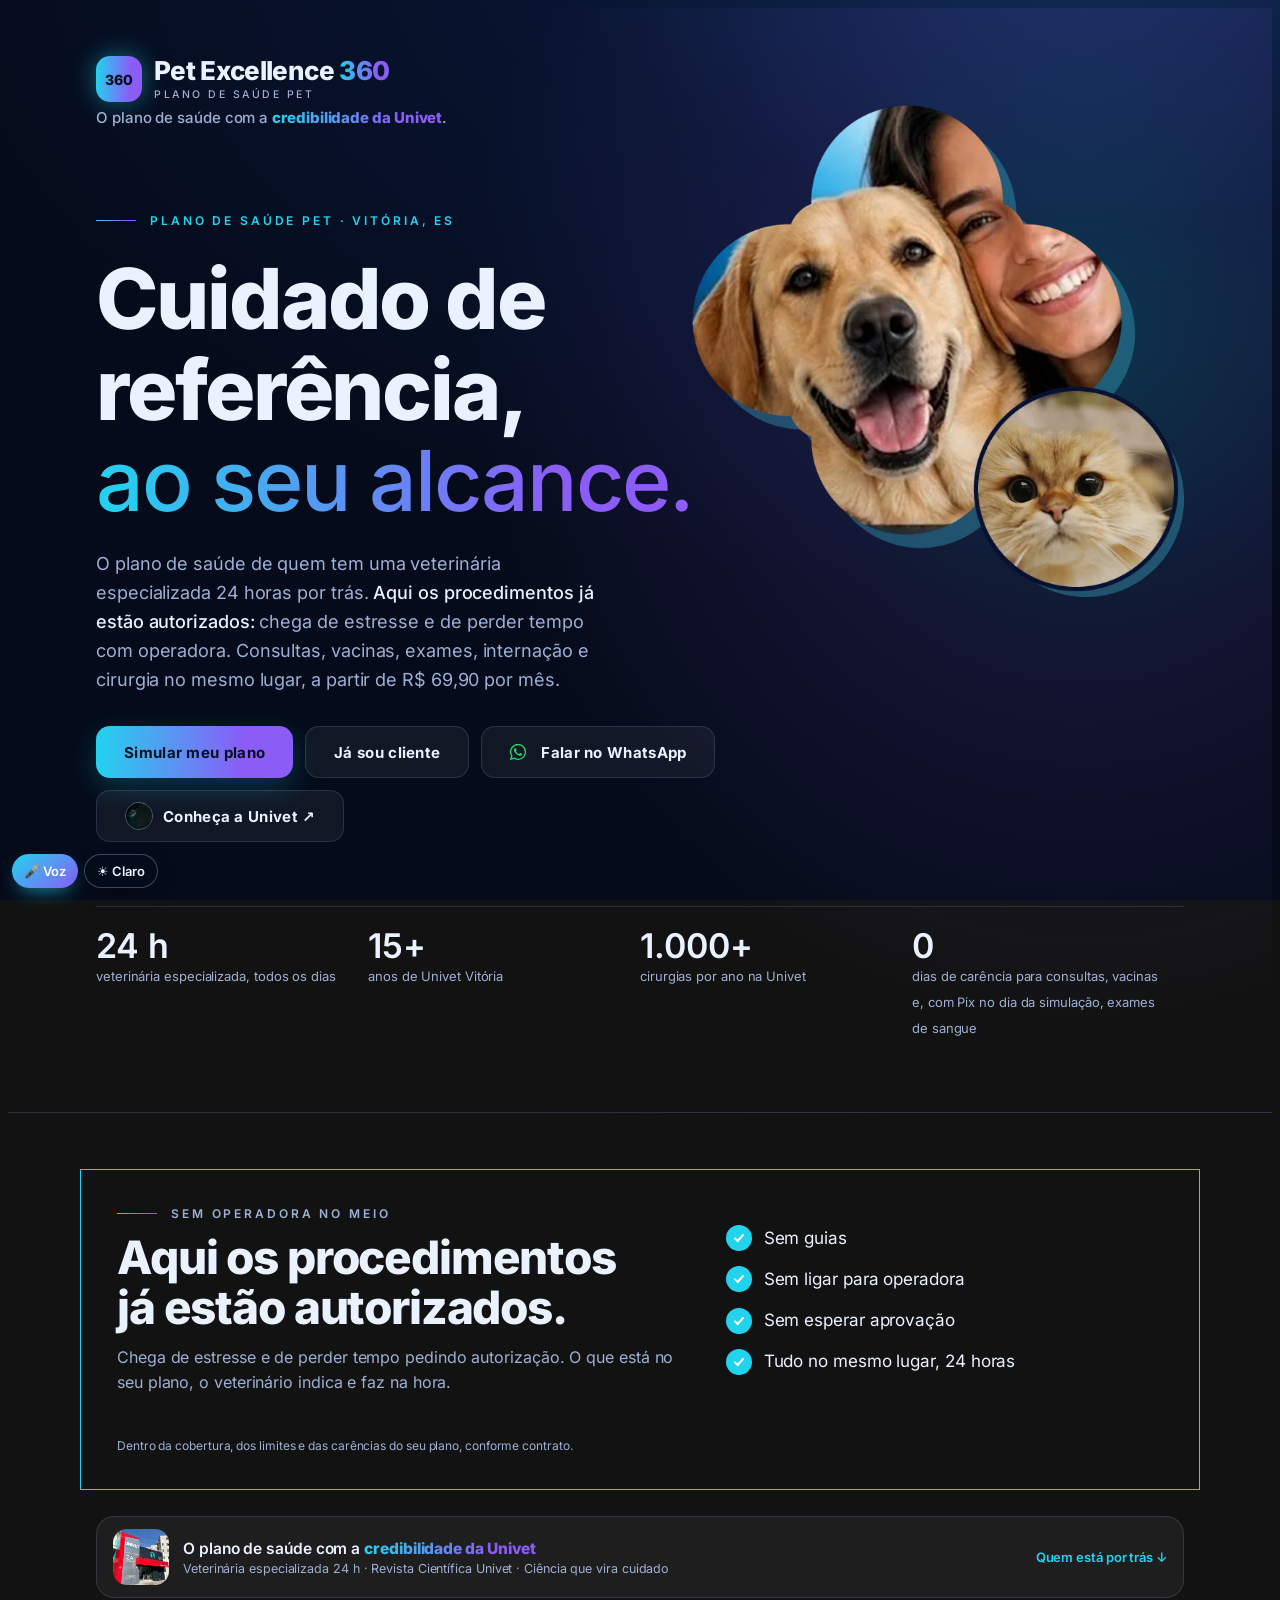
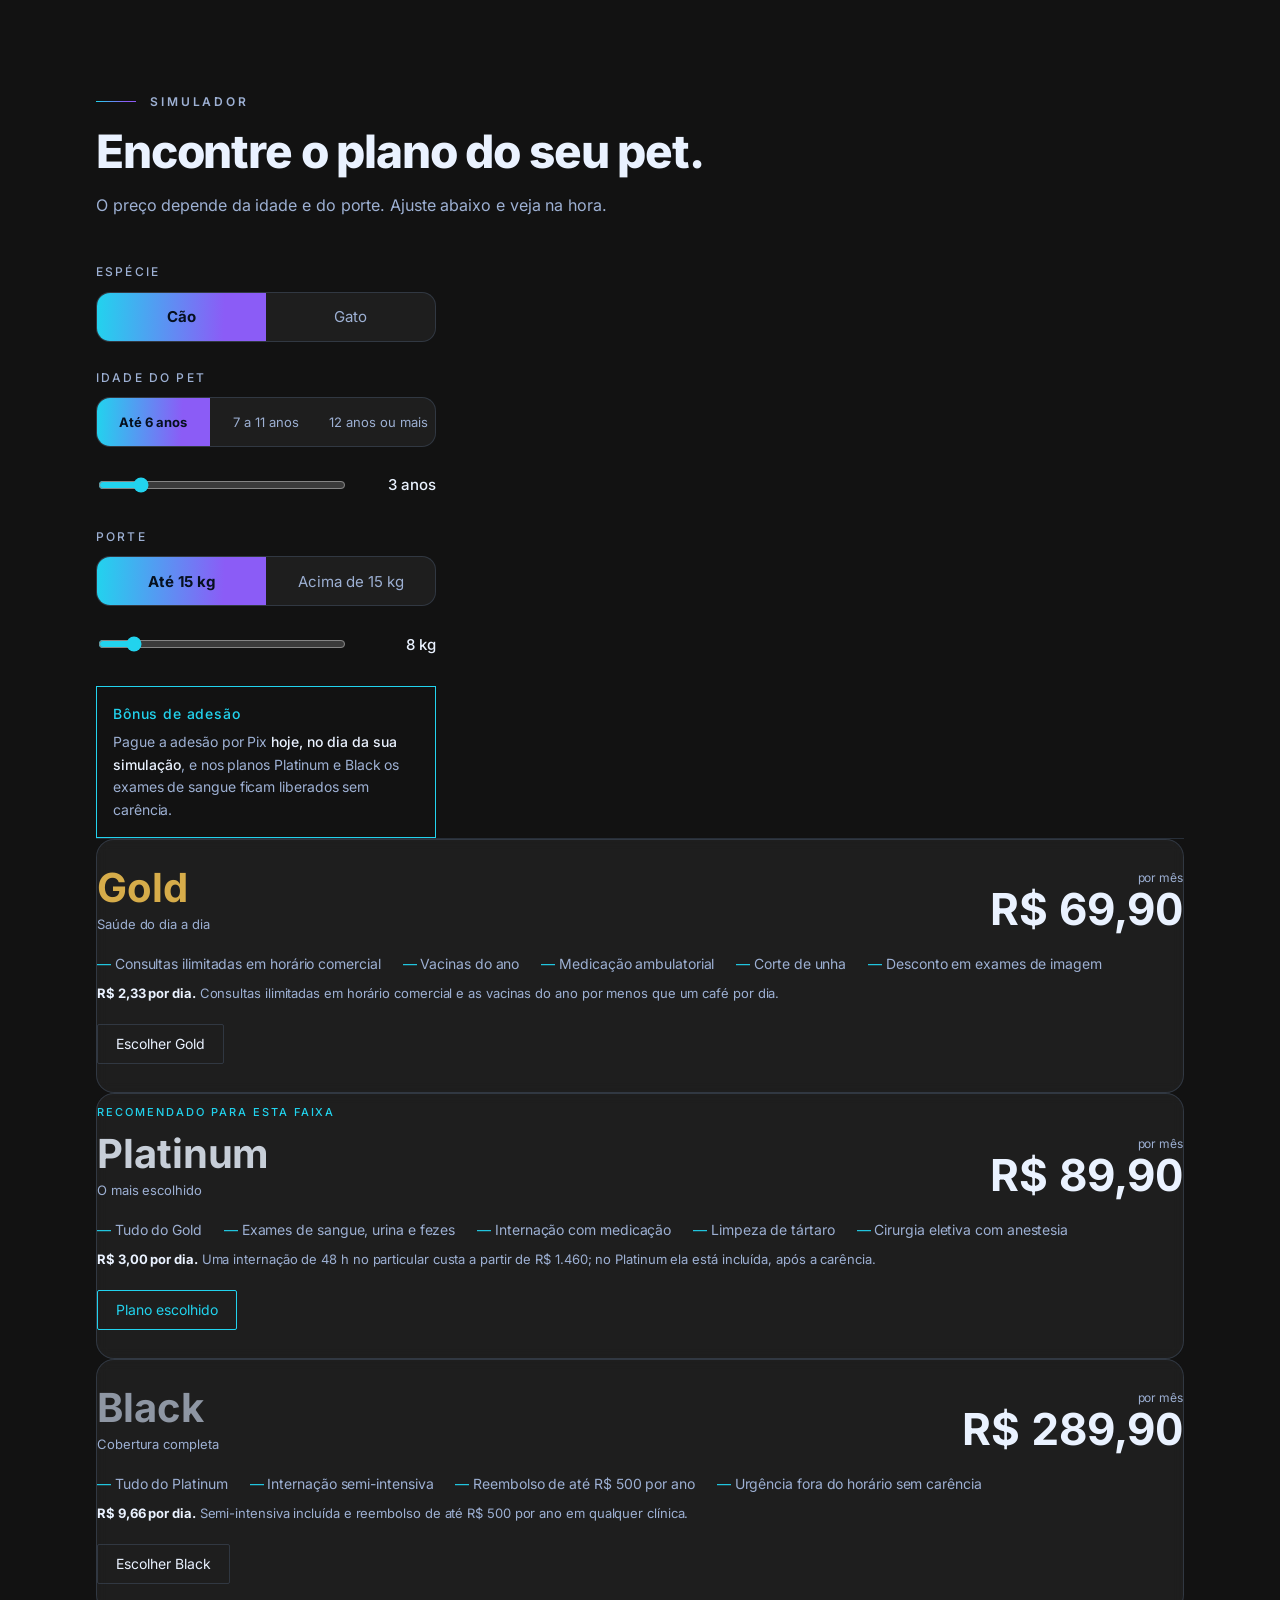
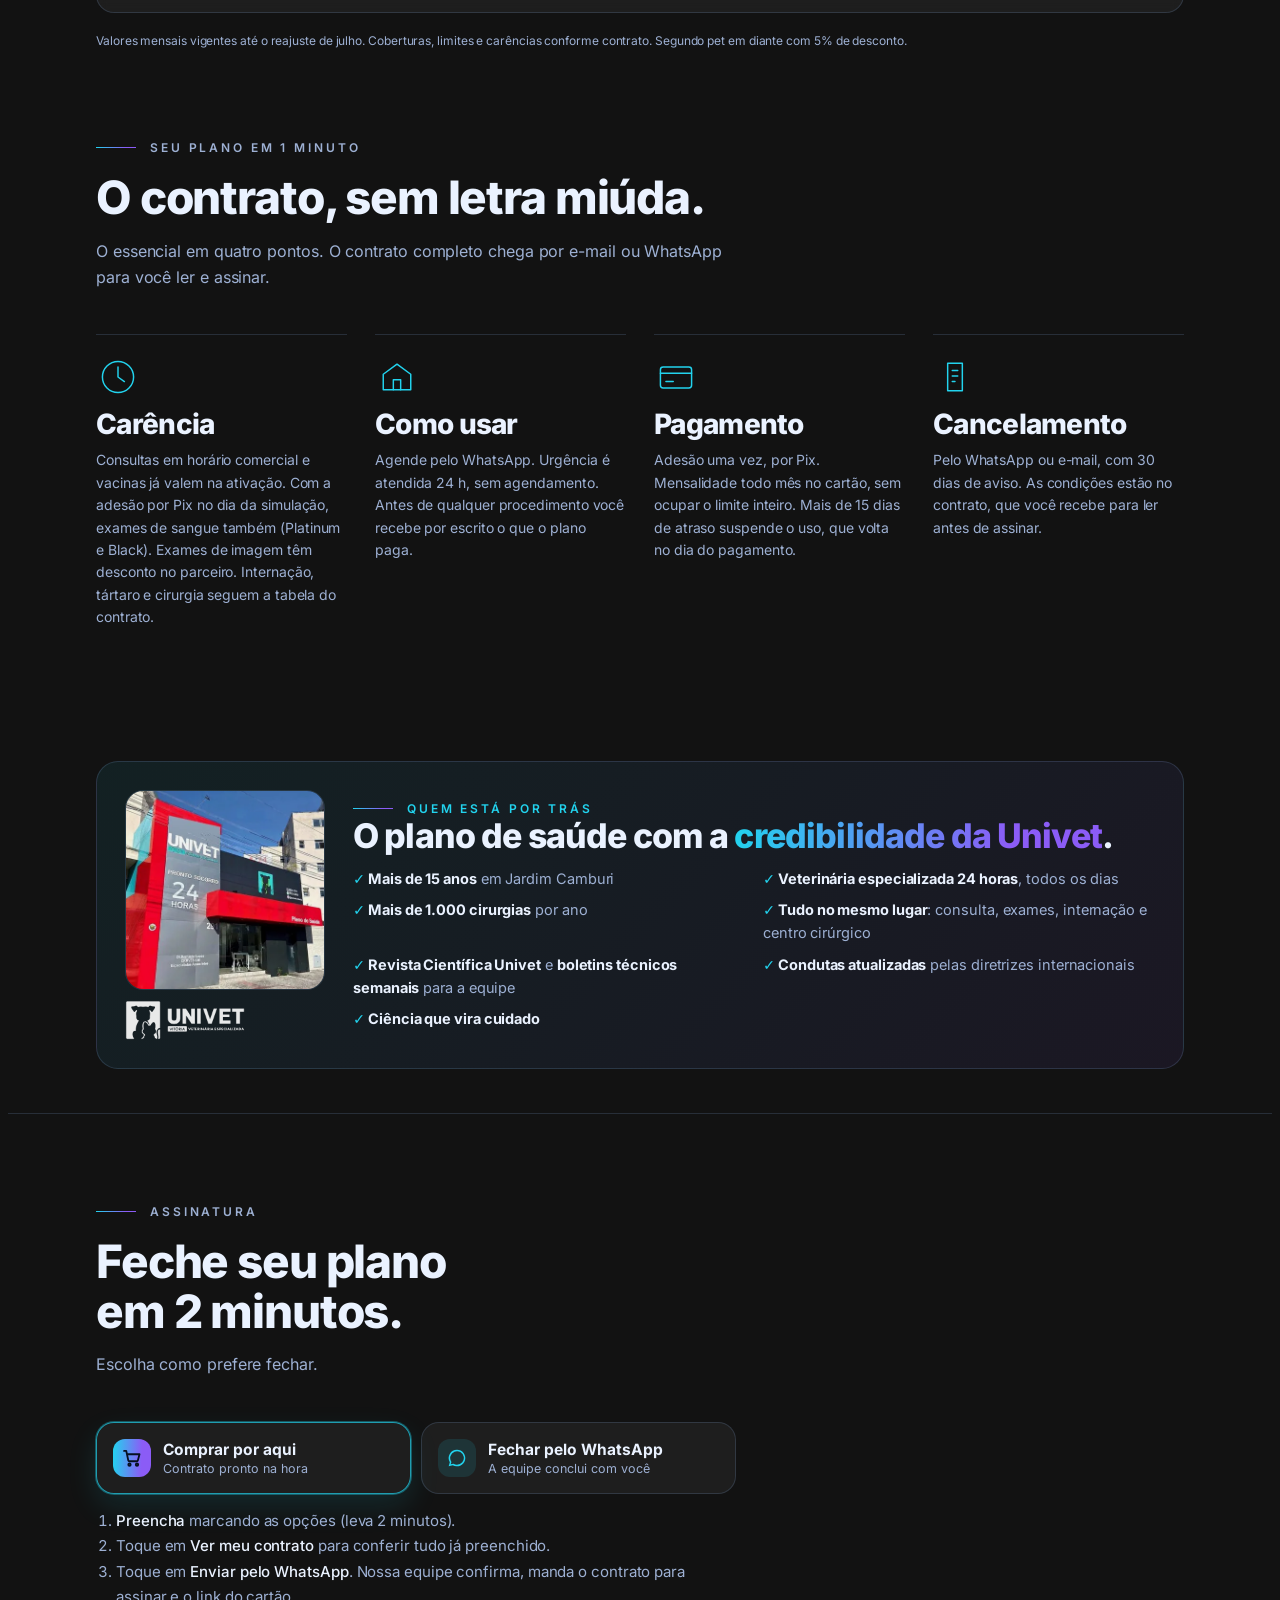
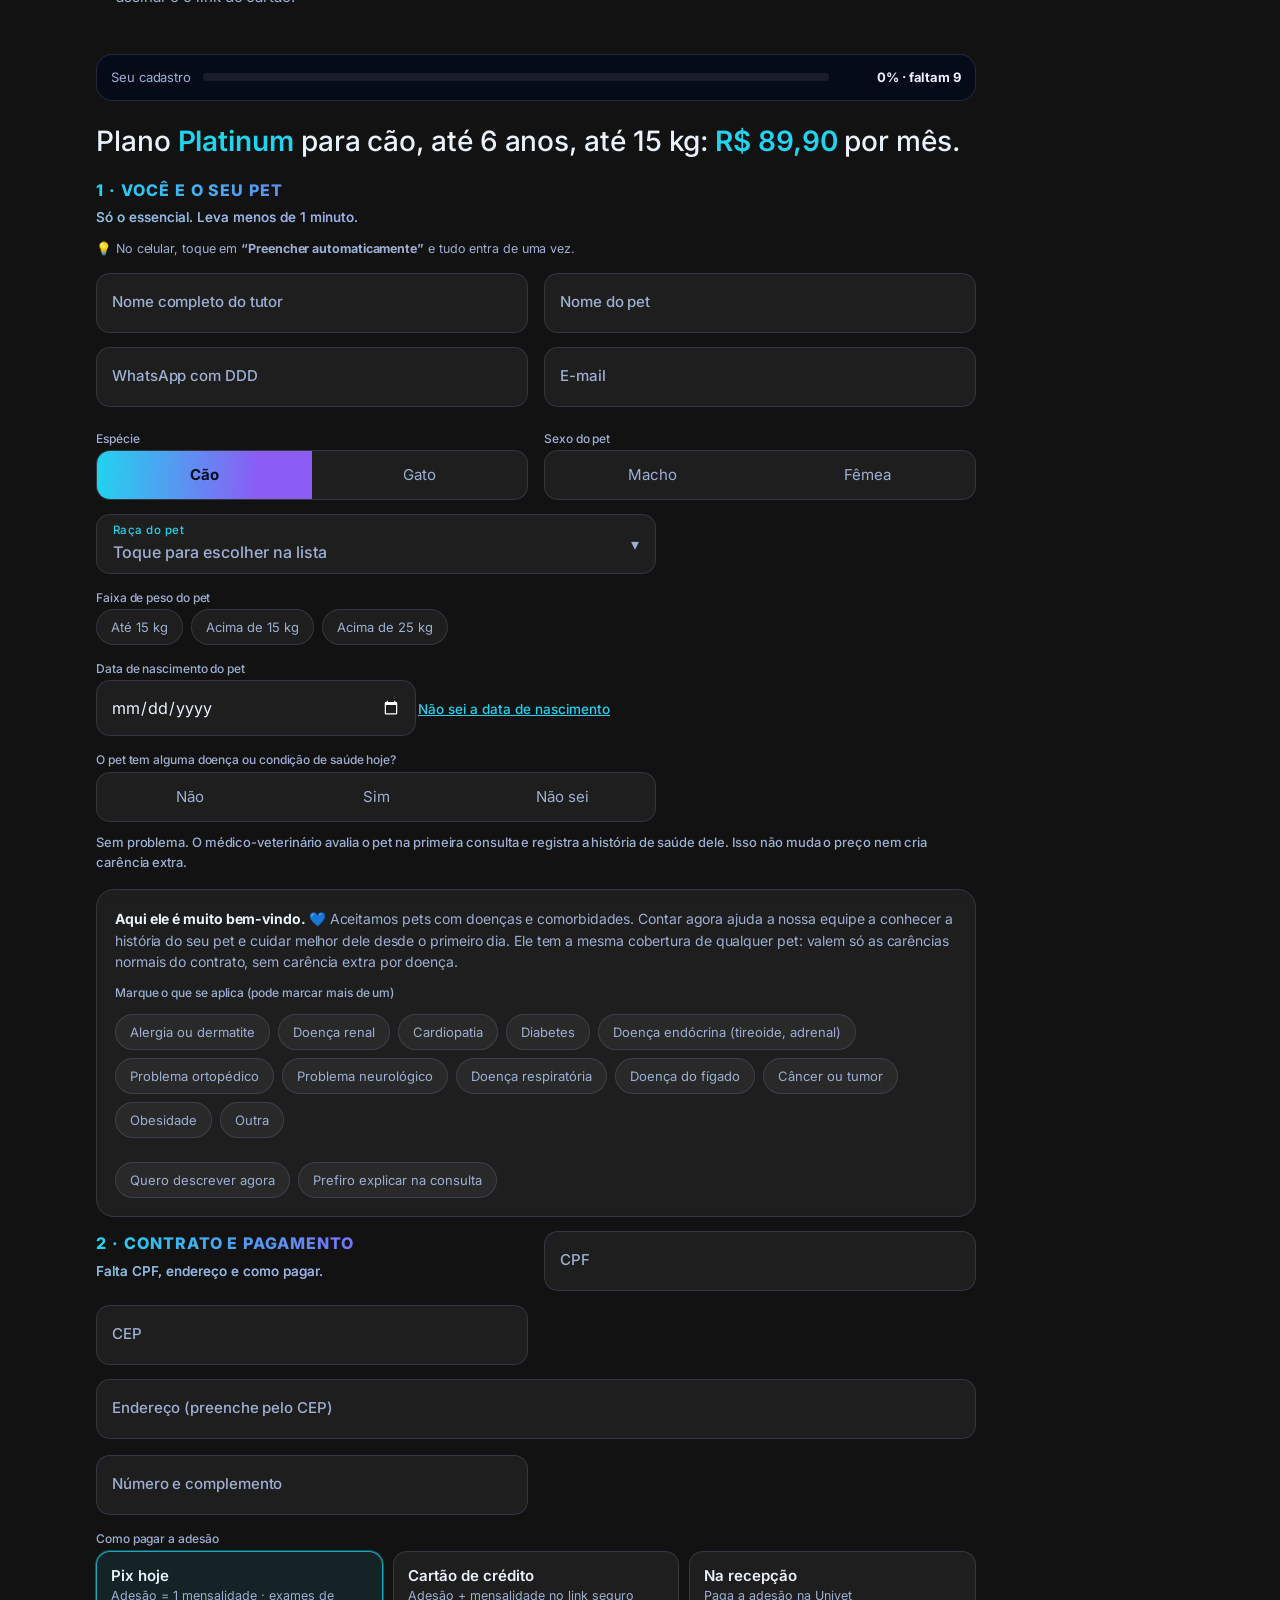
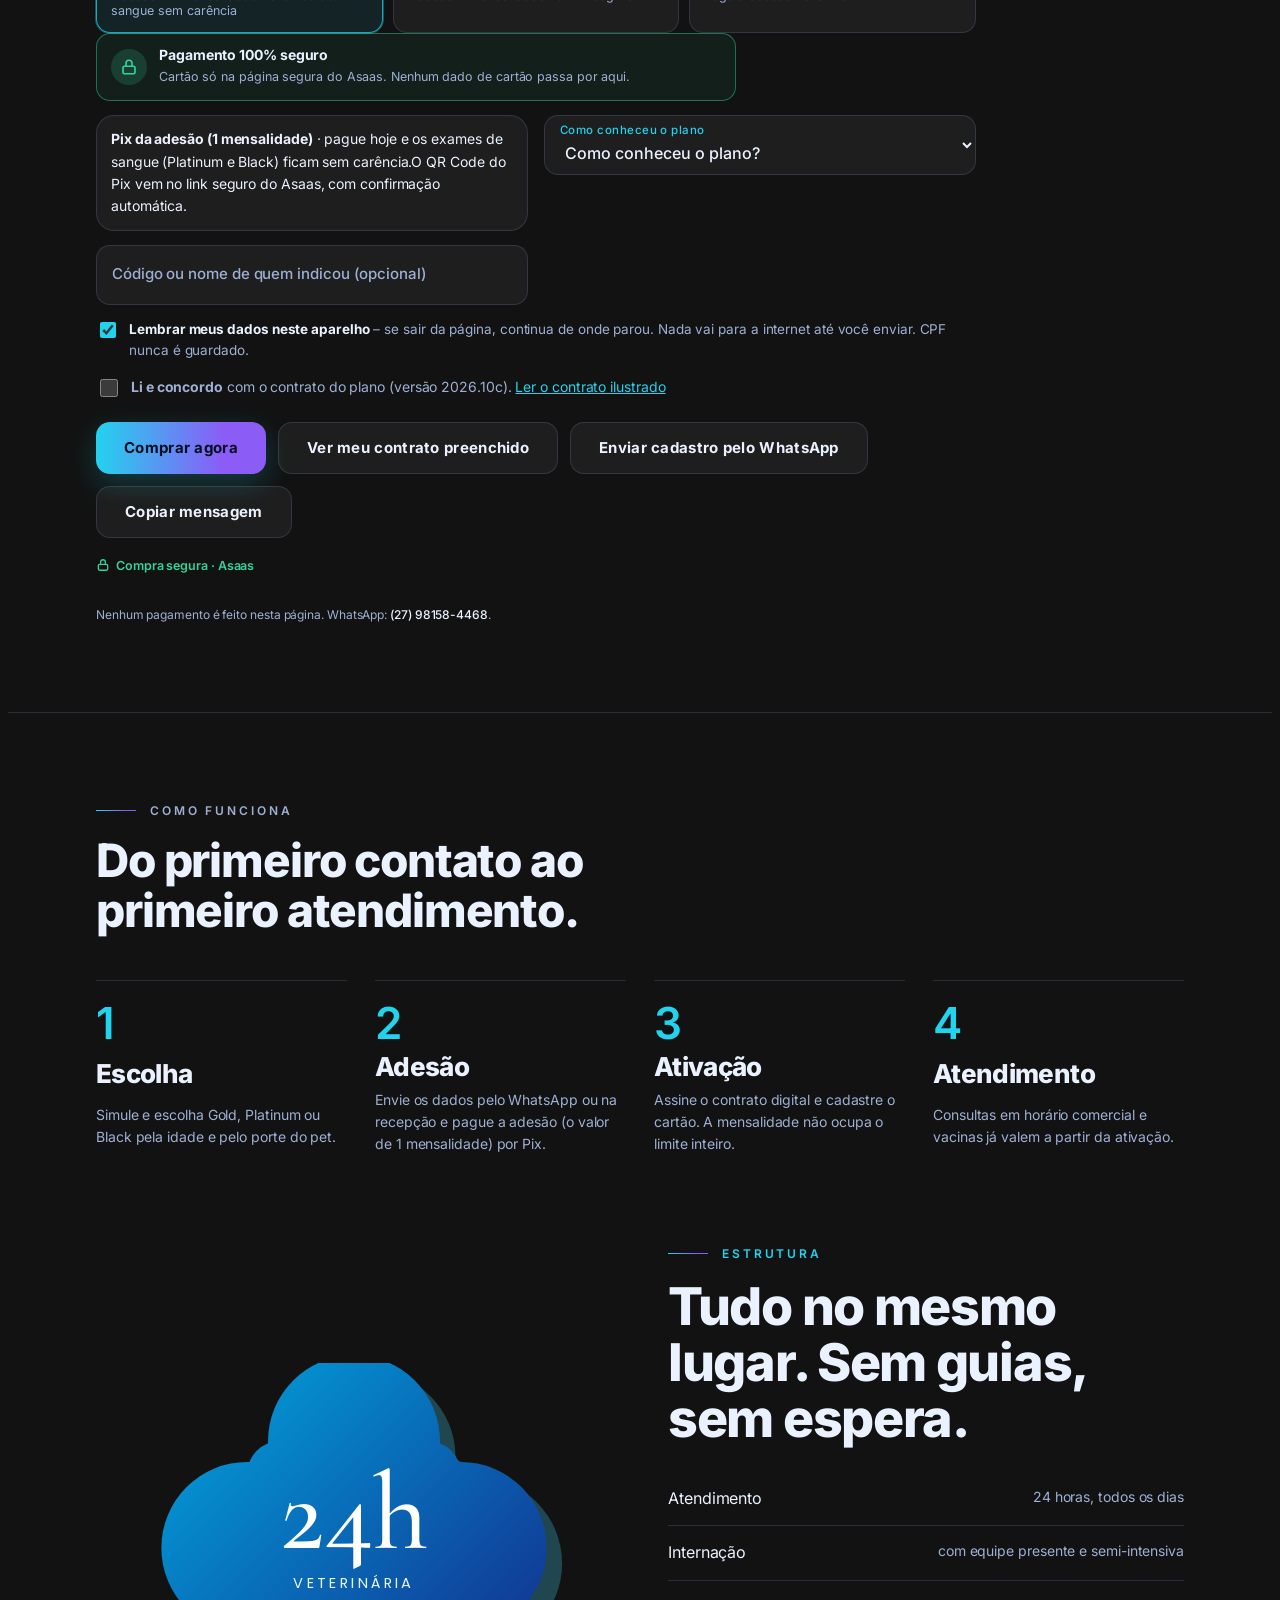
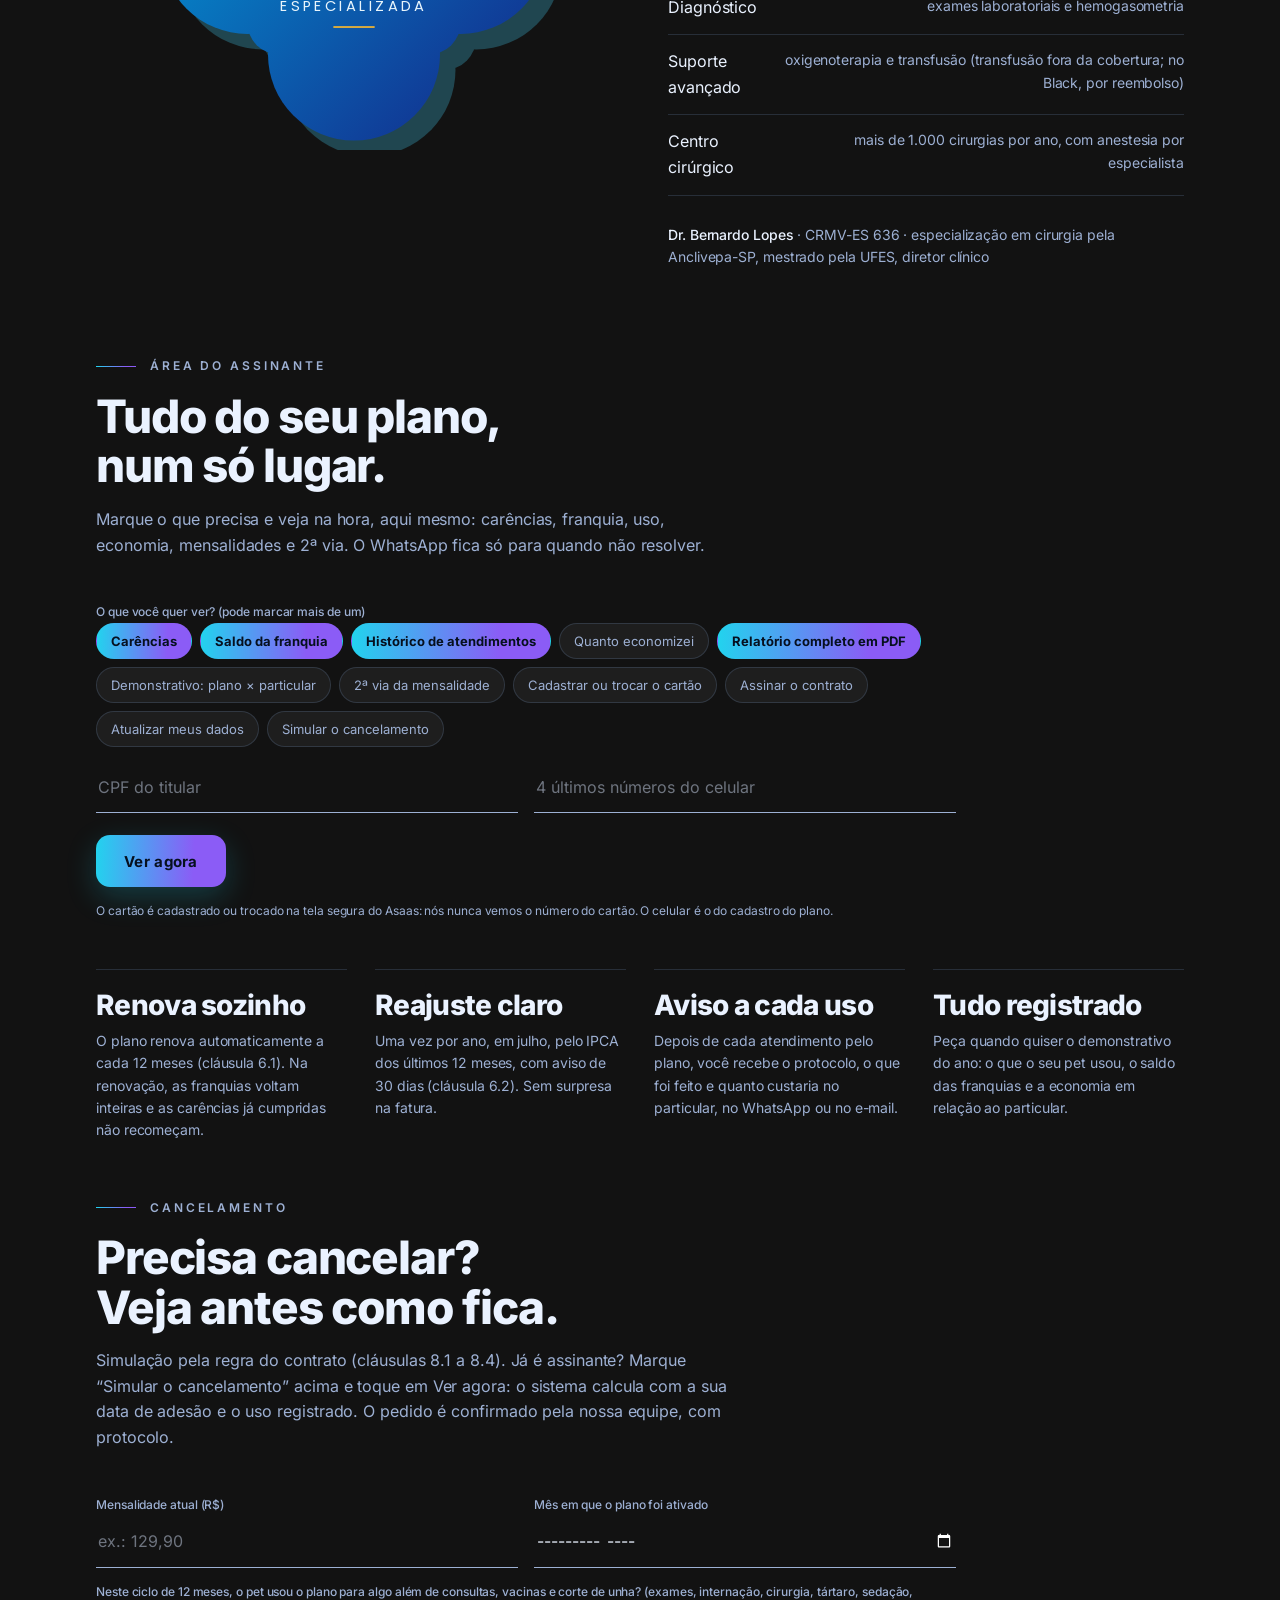
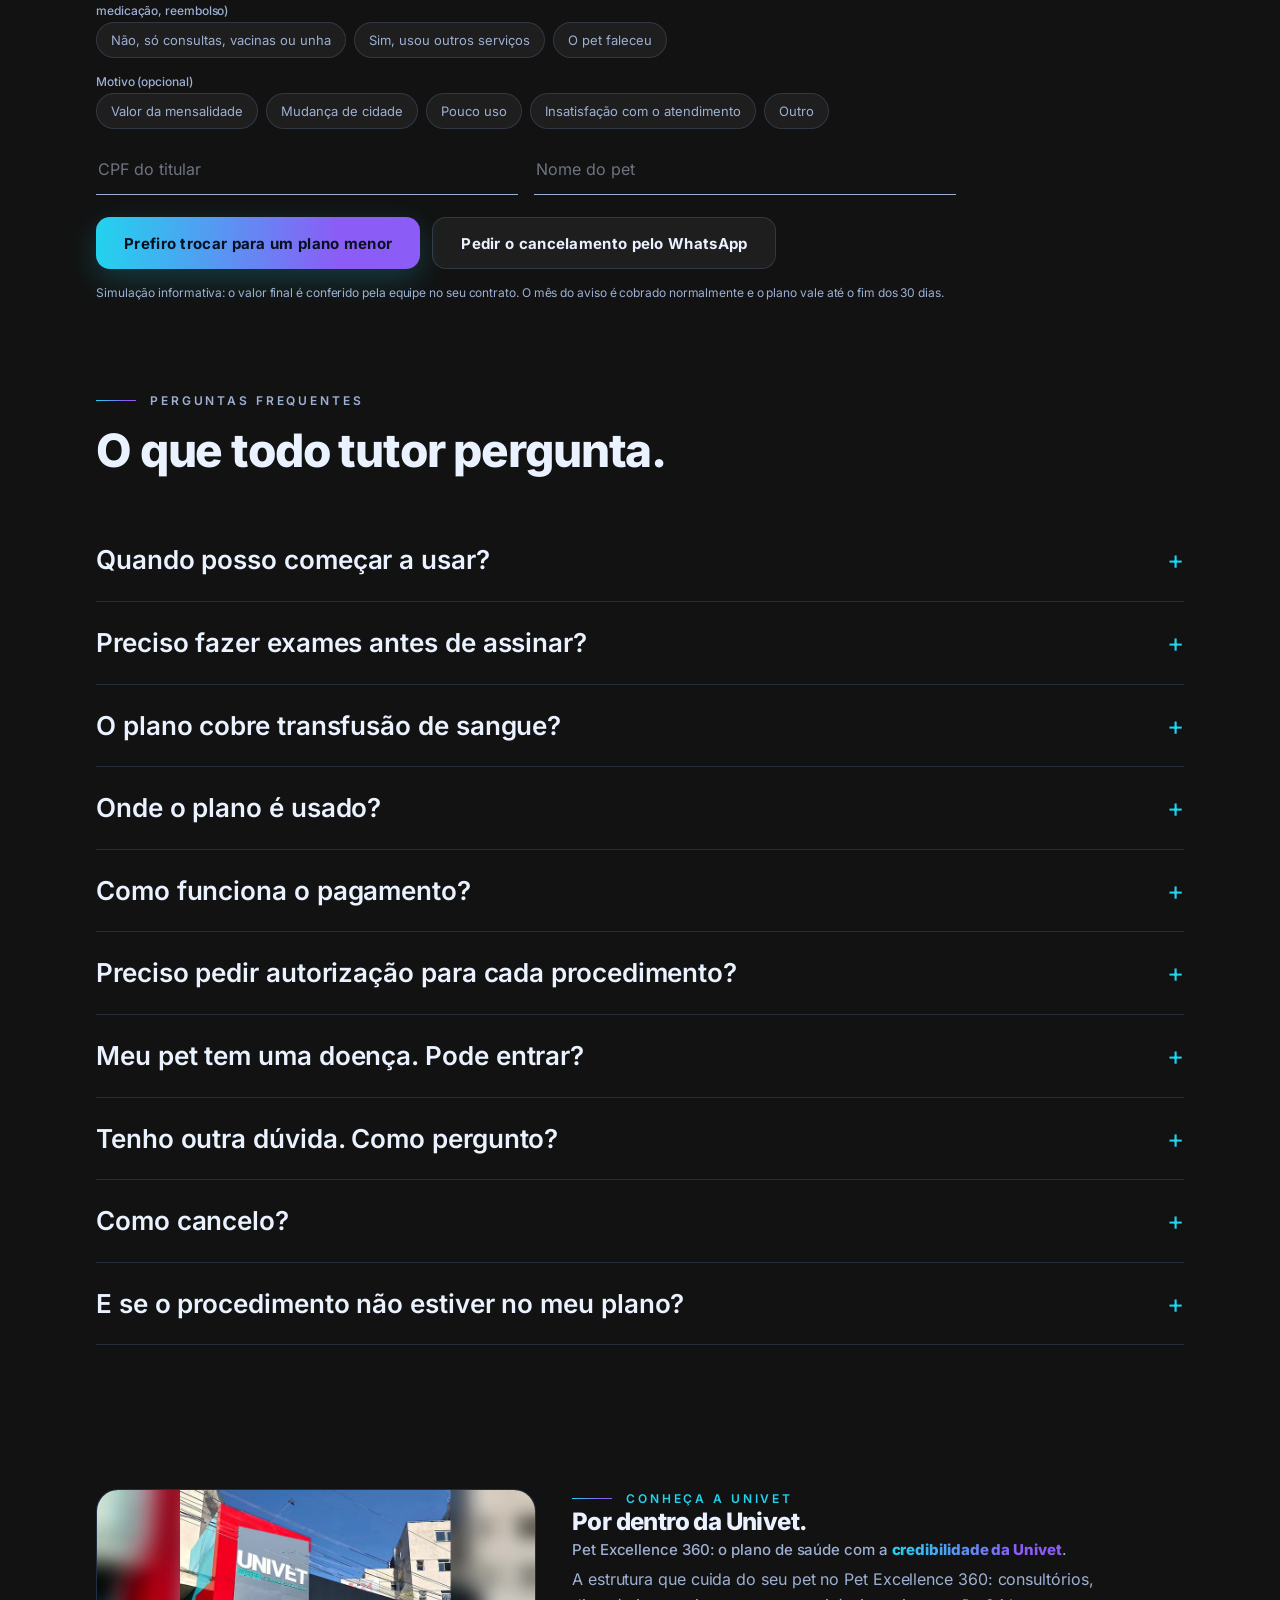
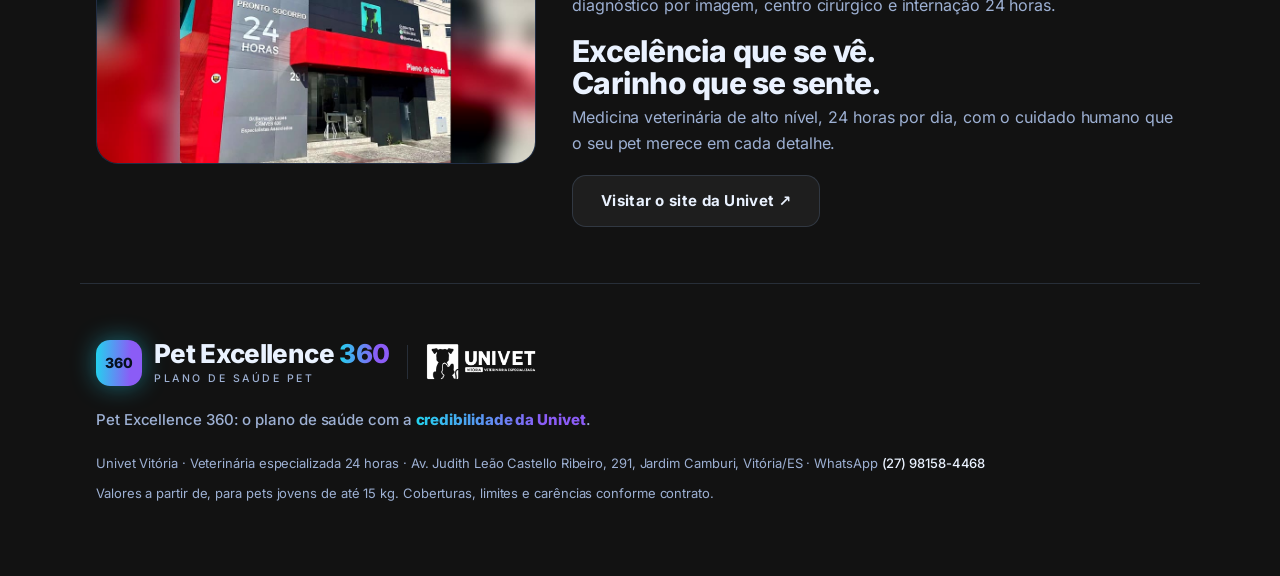
<file: index.html>
<!doctype html>
<html lang="pt-BR">
<head>
<meta charset="utf-8">
<meta name="viewport" content="width=device-width,initial-scale=1,viewport-fit=cover">
<meta http-equiv="Content-Security-Policy" content="default-src 'self'; script-src 'self'; style-src 'self' 'unsafe-inline'; img-src 'self' data: blob:; font-src 'self'; connect-src 'self' https://viacep.com.br https://brasilapi.com.br https://gestao.univetvitoria.com.br; base-uri 'self'; form-action 'self'; object-src 'none'; frame-src 'self' https://gestao.univetvitoria.com.br">
<meta name="referrer" content="strict-origin-when-cross-origin">
<title>Pet Excellence 360 – Plano de Saúde Pet | Univet Vitória – veterinária especializada 24 horas</title>
<meta name="description" content="Plano de saúde para cães e gatos com a credibilidade da Univet, em Jardim Camburi, Vitória/ES. Aqui os procedimentos já estão autorizados. Planos a partir de R$ 69,90/mês. Simule agora.">
<link rel="canonical" href="https://petexcellence.com.br/">
<meta property="og:type" content="website">
<meta property="og:locale" content="pt_BR">
<meta property="og:site_name" content="Pet Excellence">
<meta property="og:title" content="Plano de Saúde Pet Excellence – com a credibilidade da Univet">
<meta property="og:description" content="Aqui os procedimentos já estão autorizados. Sem guias, sem ligar para operadora. A partir de R$ 69,90/mês.">
<meta property="og:url" content="https://petexcellence.com.br/">
<meta property="og:image" content="https://petexcellence.com.br/assets/img/og-petexcellence.jpg">
<meta property="og:image:width" content="1200">
<meta property="og:image:height" content="630">
<meta name="twitter:card" content="summary_large_image">
<meta name="theme-color" content="#050B1A">
<meta name="format-detection" content="telephone=no">
<link rel="preload" href="assets/fonts/poppins-latin-300-normal.woff2" as="font" type="font/woff2" crossorigin>
<link rel="preload" href="assets/fonts/cormorant-garamond-latin-600-normal.woff2" as="font" type="font/woff2" crossorigin>
<link rel="preload" href="assets/img/tutora-golden-gato.webp" as="image" fetchpriority="high">
<link rel="stylesheet" href="assets/css/style.css?v=970bb1d6">
<link rel="stylesheet" href="assets/css/tema360.css?v=36003">
<link rel="stylesheet" href="assets/css/claro360.css?v=36004">
<script src="assets/js/voz360.js?v=36004"></script>
<link rel="preload" href="assets/fonts/inter-latin-800-normal.woff2" as="font" type="font/woff2" crossorigin>
<link rel="icon" type="image/png" sizes="32x32" href="assets/img/favicon-32.png">
<link rel="apple-touch-icon" href="assets/img/apple-touch-icon.png">
<link rel="manifest" href="site.webmanifest">
<style id="padrao360">/* Padrão 360 (CEO, 14/11/2026): microfone estilo Google e símbolo do WhatsApp em tudo */@font-face{font-family:U360Mic;src:url([data-uri]) format('woff');unicode-range:U+1F399,U+1F3A4}@font-face{font-family:Inter;src:url([data-uri]) format('woff');unicode-range:U+1F399,U+1F3A4}@font-face{font-family:'Poppins';src:url([data-uri]) format('woff');unicode-range:U+1F399,U+1F3A4}@font-face{font-family:system-ui;src:url([data-uri]) format('woff');unicode-range:U+1F399,U+1F3A4}
#v360-voz,.v360-voz{font-family:U360Mic,inherit}#v360-voz{background:linear-gradient(140deg,#22D3EE,#8B5CF6)!important;color:#fff!important;border:0!important;box-shadow:0 8px 20px -8px rgba(34,211,238,.8)!important}#v360-voz.on{background:linear-gradient(140deg,#F87171,#DB2777)!important}
a[href*="wa.me/"]:not(:has(svg))::before,a[href*="api.whatsapp.com"]:not(:has(svg))::before,.com-wa:not(:has(svg))::before{content:"";display:inline-block;width:1.05em;height:1.05em;margin-right:.35em;vertical-align:-.16em;background:url("data:image/svg+xml,%3Csvg%20xmlns='http://www.w3.org/2000/svg'%20viewBox='0%200%2024%2024'%3E%3Cpath%20fill='%2325D366'%20d='M17.472%2014.382c-.297-.149-1.758-.867-2.03-.967-.273-.099-.471-.148-.67.15-.197.297-.767.966-.94%201.164-.173.199-.347.223-.644.075-.297-.15-1.255-.463-2.39-1.475-.883-.788-1.48-1.761-1.653-2.059-.173-.297-.018-.458.13-.606.134-.133.298-.347.446-.52.149-.174.198-.298.298-.497.099-.198.05-.371-.025-.52-.075-.149-.669-1.612-.916-2.207-.242-.579-.487-.5-.669-.51-.173-.008-.371-.01-.57-.01-.198%200-.52.074-.792.372-.272.297-1.04%201.016-1.04%202.479%200%201.462%201.065%202.875%201.213%203.074.149.198%202.096%203.2%205.077%204.487.709.306%201.262.489%201.694.625.712.227%201.36.195%201.871.118.571-.085%201.758-.719%202.006-1.413.248-.694.248-1.289.173-1.413-.074-.124-.272-.198-.57-.347m-5.421%207.403h-.004a9.87%209.87%200%2001-5.031-1.378l-.361-.214-3.741.982.998-3.648-.235-.374a9.86%209.86%200%2001-1.51-5.26c.001-5.45%204.436-9.884%209.888-9.884%202.64%200%205.122%201.03%206.988%202.898a9.825%209.825%200%20012.893%206.994c-.003%205.45-4.437%209.884-9.885%209.884m8.413-18.297A11.815%2011.815%200%200012.05%200C5.495%200%20.16%205.335.157%2011.892c0%202.096.547%204.142%201.588%205.945L.057%2024l6.305-1.654a11.882%2011.882%200%20005.683%201.448h.005c6.554%200%2011.89-5.335%2011.893-11.893a11.821%2011.821%200%2000-3.48-8.413Z'/%3E%3C/svg%3E") no-repeat center/contain}</style>
</head>
<body>
<header class="hero">

  <div class="wrap">
    <img width="520" height="116" class="logo" src="assets/img/logo-pet-excellence.webp" alt="Pet Excellence Plano de Saúde">
    <img fetchpriority="high" decoding="async" width="680" height="680" class="hero-art" src="assets/img/tutora-golden-gato.webp" alt="Tutora abraçando seu cachorro, com um gato ao lado">
    <div class="hero-body">
      <p class="kicker">PLANO DE SAÚDE PET · VITÓRIA, ES</p>
      <h1>Cuidado de referência,<span>ao seu alcance.</span></h1>
      <p class="lede">O plano de saúde de quem tem uma veterinária especializada 24 horas por trás. <b style="color:var(--ink);font-weight:500">Aqui os procedimentos já estão autorizados:</b> chega de estresse e de perder tempo com operadora. Consultas, vacinas, exames, internação e cirurgia no mesmo lugar, a partir de R$ 69,90 por mês.</p>
      <div class="actions">
        <a class="btn" href="#simular">Simular meu plano</a>
        <a class="btn ghost" href="#cliente">Já sou cliente</a>
        <a class="btn ghost" id="waTop" href="https://wa.me/5527981584468?text=Ol%C3%A1!%20Quero%20conhecer%20o%20Plano%20Pet%20Excellence." target="_blank" rel="noopener">Falar no WhatsApp</a>
      </div>
    </div>
    <div class="facts">
      <div class="fact"><b>24 h</b><span>veterinária especializada, todos os dias</span></div>
      <div class="fact"><b>15+</b><span>anos de Univet Vitória</span></div>
      <div class="fact"><b>1.000+</b><span>cirurgias por ano na Univet</span></div>
      <div class="fact"><b>0</b><span>dias de carência para consultas, vacinas e, com Pix no dia da simulação, exames de sangue</span></div>
    </div>
  </div>
</header>

<section class="autz" aria-label="Procedimentos já autorizados">
  <div class="wrap autz-in">
    <div><p class="kicker">SEM OPERADORA NO MEIO</p><h2>Aqui os procedimentos já estão autorizados.</h2><p>Chega de estresse e de perder tempo pedindo autorização. O que está no seu plano, o veterinário indica e faz na hora.</p></div>
    <ul><li>Sem guias</li><li>Sem ligar para operadora</li><li>Sem esperar aprovação</li><li>Tudo no mesmo lugar, 24 horas</li></ul>
    <p class="note" style="grid-column:1/-1;margin:0">Dentro da cobertura, dos limites e das carências do seu plano, conforme contrato.</p>
  </div>
</section>

<section id="simular">
  <div class="wrap">
    <div class="sec-head">
      <p class="kicker">SIMULADOR</p>
      <h2>Encontre o plano do seu pet.</h2>
      <p>O preço depende da idade e do porte. Ajuste abaixo e veja na hora.</p>
    </div>
    <div class="sim">
      <div class="controls">
        <div class="field"><span class="lab">ESPÉCIE</span>
          <div class="seg" role="group" aria-label="Espécie"><button type="button" id="spDog" aria-pressed="true">Cão</button><button type="button" id="spCat" aria-pressed="false">Gato</button></div></div>
        <div class="field"><span class="lab">IDADE DO PET</span>
          <div class="seg seg3" role="group" aria-label="Faixa de idade"><button type="button" data-age="0" aria-pressed="true">Até 6 anos</button><button type="button" data-age="1" aria-pressed="false">7 a 11 anos</button><button type="button" data-age="2" aria-pressed="false">12 anos ou mais</button></div>
          <div class="drag"><input type="range" id="rAge" min="0" max="20" step="1" value="3" aria-label="Arraste para a idade do pet"><output id="oAge">3 anos</output></div></div>
        <div class="field"><span class="lab">PORTE</span>
          <div class="seg" role="group" aria-label="Porte"><button type="button" data-wt="0" aria-pressed="true">Até 15 kg</button><button type="button" data-wt="1" aria-pressed="false">Acima de 15 kg</button></div>
          <div class="drag"><input type="range" id="rWt" min="1" max="60" step="1" value="8" aria-label="Arraste para o peso do pet"><output id="oWt">8 kg</output></div></div>
        <div class="bonus"><b>Bônus de adesão</b><span>Pague a adesão por Pix <b style="color:var(--ink);letter-spacing:0">hoje, no dia da sua simulação</b>, e nos planos Platinum e Black os exames de sangue ficam liberados sem carência.</span></div>
      </div>
      </div>
      <div>
        <div class="plans" id="plans"></div>
        <p class="note">Valores mensais vigentes até o reajuste de julho. Coberturas, limites e carências conforme contrato. Segundo pet em diante com 5% de desconto.</p>
      </div>
    </div>
  </div>
</section>

<section id="resumo" style="padding-top:0">
  <div class="wrap">
    <div class="sec-head"><p class="kicker">SEU PLANO EM 1 MINUTO</p><h2>O contrato, sem letra miúda.</h2><p>O essencial em quatro pontos. O contrato completo chega por e-mail ou WhatsApp para você ler e assinar.</p></div>
    <div class="demo"><article class="demo-c"><svg viewBox="0 0 48 48" width="44" height="44" fill="none" stroke="currentColor" stroke-width="1.6" stroke-linecap="round" stroke-linejoin="round" aria-hidden="true"><circle cx="24" cy="24" r="17"/><path d="M24 13v11l7 5"/></svg><h3>Carência</h3><p>Consultas em horário comercial e vacinas já valem na ativação. Com a adesão por Pix no dia da simulação, exames de sangue também (Platinum e Black). Exames de imagem têm desconto no parceiro. Internação, tártaro e cirurgia seguem a tabela do contrato.</p></article><article class="demo-c"><svg viewBox="0 0 48 48" width="44" height="44" fill="none" stroke="currentColor" stroke-width="1.6" stroke-linecap="round" stroke-linejoin="round" aria-hidden="true"><path d="M9 21l15-11 15 11v17H9z"/><path d="M20 38V27h8v11"/></svg><h3>Como usar</h3><p>Agende pelo WhatsApp. Urgência é atendida 24 h, sem agendamento. Antes de qualquer procedimento você recebe por escrito o que o plano paga.</p></article><article class="demo-c"><svg viewBox="0 0 48 48" width="44" height="44" fill="none" stroke="currentColor" stroke-width="1.6" stroke-linecap="round" stroke-linejoin="round" aria-hidden="true"><rect x="7" y="13" width="34" height="23" rx="3"/><path d="M7 20h34M13 29h8"/></svg><h3>Pagamento</h3><p>Adesão uma vez, por Pix. Mensalidade todo mês no cartão, sem ocupar o limite inteiro. Mais de 15 dias de atraso suspende o uso, que volta no dia do pagamento.</p></article><article class="demo-c"><svg viewBox="0 0 48 48" width="44" height="44" fill="none" stroke="currentColor" stroke-width="1.6" stroke-linecap="round" stroke-linejoin="round" aria-hidden="true"><path d="M16 9h16v30H16z"/><path d="M21 17h6M21 23h6M21 29h3"/></svg><h3>Cancelamento</h3><p>Pelo WhatsApp ou e-mail, com 30 dias de aviso. As condições estão no contrato, que você recebe para ler antes de assinar.</p></article></div>
  </div>
</section>

<section class="reg" id="assinar">
  <div class="wrap">
    <div class="sec-head">
      <p class="kicker">ASSINATURA</p>
      <h2>Feche seu plano em 2 minutos.</h2>
      <p>Escolha como prefere: falar com a nossa equipe ou contratar aqui mesmo, com o contrato já preenchido.</p>
    </div>
    <div class="opc" role="group" aria-label="Como você quer fechar">
      <button type="button" data-modo="compra" aria-pressed="true"><b>Comprar agora, por aqui</b><span>Contrato preenchido na hora. Adesão e cartão no link seguro do Asaas, ou adesão por Pix.</span></button>
      <button type="button" data-modo="wa" aria-pressed="false"><b>Fechar pelo WhatsApp</b><span>Preencha o básico e a nossa equipe conclui com você, tira dúvidas e manda o link.</span></button>
    </div>
    <div class="sec-head" id="howtoWa" hidden>
      <ol class="howto"><li><b>Preencha</b> marcando as opções (leva 2 minutos).</li><li>Toque em <b>Ver meu contrato</b> para conferir tudo já preenchido.</li><li>Toque em <b>Enviar pelo WhatsApp</b>. Nossa equipe confirma, manda o contrato para assinar e o link do cartão.</li></ol>
    </div>
    <form class="form" id="form" novalidate>
      <p class="summary" id="summary"></p>
      <p class="hiper" id="hiper" hidden></p>
      <p class="etapa">1 · VOCÊ E O SEU PET<small>Só o essencial. Leva menos de 1 minuto.</small></p>
      <div><input id="nome" autocomplete="name" placeholder="Nome completo do tutor" aria-label="Nome completo do tutor"></div>
      <div><input id="pet" placeholder="Nome do pet" aria-label="Nome do pet"></div>
      <div><input id="tel" autocomplete="tel" inputmode="tel" placeholder="WhatsApp com DDD" aria-label="WhatsApp com DDD"></div>
      <div><input id="email" type="email" autocomplete="email" placeholder="E-mail (para receber o contrato)" aria-label="E-mail"></div>
      <div><span class="dlab">Espécie</span><div class="seg" role="group" aria-label="Espécie do pet"><button type="button" data-fsp="Cão" aria-pressed="true">Cão</button><button type="button" data-fsp="Gato" aria-pressed="false">Gato</button></div></div>
      <div><span class="dlab">Sexo do pet</span><div class="seg" role="group" aria-label="Sexo do pet"><button type="button" data-sexo="Macho" aria-pressed="false">Macho</button><button type="button" data-sexo="Fêmea" aria-pressed="false">Fêmea</button></div></div>
      <div class="full"><span class="dlab">Raça (toque na lista ou digite para filtrar)</span><input id="racaBusca" placeholder="Ex.: Shih-tzu, SRD, Persa" aria-label="Buscar raça" autocomplete="off"><select id="raca" aria-label="Raça" hidden></select><div class="pills racas" id="racaLista" role="group" aria-label="Lista de raças"></div></div>
      <div class="full"><span class="dlab">Faixa de peso do pet</span><div class="pills pesos" id="pesos" role="group" aria-label="Faixa de peso"><button type="button" data-kg="4" aria-pressed="false">Até 5 kg</button><button type="button" data-kg="8" aria-pressed="false">5 a 10 kg</button><button type="button" data-kg="13" aria-pressed="false">10 a 15 kg</button><button type="button" data-kg="20" aria-pressed="false">15 a 25 kg</button><button type="button" data-kg="35" aria-pressed="false">Acima de 25 kg</button></div></div>
      <div class="full"><label class="dlab" for="nasc">Data de nascimento do pet</label><input id="nasc" type="date" style="max-width:320px"><span class="idade" id="idadeTxt" role="status"></span><button type="button" class="linkbtn" id="naoSeiNasc">Não sei a data de nascimento</button>
        <div class="estbox" id="estBox" hidden><label class="dlab" for="idadeAprox">Qual a idade aproximada?</label><select id="idadeAprox"><option value="">Escolha a idade aproximada</option><option value="0.5">Menos de 1 ano (filhote)</option><option value="1">Cerca de 1 ano</option><option value="2">Cerca de 2 anos</option><option value="3">Cerca de 3 anos</option><option value="4">Cerca de 4 anos</option><option value="5">Cerca de 5 anos</option><option value="6">Cerca de 6 anos</option><option value="7">Cerca de 7 anos</option><option value="8">Cerca de 8 anos</option><option value="9">Cerca de 9 anos</option><option value="10">Cerca de 10 anos</option><option value="11">Cerca de 11 anos</option><option value="12">Cerca de 12 anos</option><option value="13">Cerca de 13 anos</option><option value="14">Cerca de 14 anos</option><option value="15">Cerca de 15 anos</option><option value="16">16 anos ou mais</option></select><span>Criamos uma data aproximada para o cadastro. A idade poderá ser estimada futuramente pelo médico-veterinário, na consulta, e o cadastro é ajustado se precisar.</span></div></div>
      <div class="full"><span class="dlab">O pet tem alguma doença ou condição de saúde hoje?</span><div class="seg" role="group" aria-label="Doença" style="max-width:560px;grid-template-columns:1fr 1fr 1fr"><button type="button" data-doenca="Não" aria-pressed="false">Não</button><button type="button" data-doenca="Sim" aria-pressed="false">Sim</button><button type="button" data-doenca="Não sei" aria-pressed="false">Não sei</button></div>
        <p class="dlab" id="naoSeiMsg" hidden style="margin-top:10px;font-size:13px">Sem problema. O médico-veterinário avalia o pet na primeira consulta e registra a história de saúde dele. Isso não muda o preço nem cria carência extra.</p>
        <div class="saude-box" id="saudeBox" hidden>
          <p class="saude-hi"><b>Aqui ele é muito bem-vindo. 💙</b> Aceitamos pets com doenças e comorbidades. Contar agora ajuda a nossa equipe a conhecer a história do seu pet e cuidar melhor dele desde o primeiro dia. Ele tem a mesma cobertura de qualquer pet: valem só as carências normais do contrato, sem carência extra por doença.</p>
          <span class="dlab">Marque o que se aplica (pode marcar mais de um)</span>
          <div class="pills" id="doencas"><button type="button" aria-pressed="false">Alergia ou dermatite</button><button type="button" aria-pressed="false">Doença renal</button><button type="button" aria-pressed="false">Cardiopatia</button><button type="button" aria-pressed="false">Diabetes</button><button type="button" aria-pressed="false">Doença endócrina (tireoide, adrenal)</button><button type="button" aria-pressed="false">Problema ortopédico</button><button type="button" aria-pressed="false">Problema neurológico</button><button type="button" aria-pressed="false">Doença respiratória</button><button type="button" aria-pressed="false">Doença do fígado</button><button type="button" aria-pressed="false">Câncer ou tumor</button><button type="button" aria-pressed="false">Obesidade</button><button type="button" aria-pressed="false">Outra</button></div>
          <div class="pills" id="saudeComo" style="margin-top:14px"><button type="button" data-como="desc" aria-pressed="false">Quero descrever agora</button><button type="button" data-como="consulta" aria-pressed="false">Prefiro explicar na consulta</button></div>
          <textarea id="saudeDesc" rows="3" placeholder="Conte em poucas palavras: desde quando, se usa remédio, se está controlada" hidden></textarea>
        </div></div>
      <p class="etapa" id="etapa2">2 · CONTRATO E PAGAMENTO<small>Seu contrato já está preenchido. Falta só o endereço, o CPF e escolher como pagar.</small></p>
      <div><input id="cpf" inputmode="numeric" placeholder="CPF" aria-label="CPF"></div>
      <div><input id="cep" inputmode="numeric" autocomplete="postal-code" placeholder="CEP" aria-label="CEP"></div>
      <div class="full"><input id="end" autocomplete="street-address" placeholder="Endereço (preenche sozinho pelo CEP)" aria-label="Endereço"><span class="dlab" id="cepMsg" role="status"></span></div>
      <div><input id="num" placeholder="Número e complemento" aria-label="Número e complemento"></div>
      <div><select id="pag" aria-label="Pagamento da adesão"><option>Adesão por Pix hoje (libera exames de sangue sem carência)</option><option>Adesão e mensalidades no cartão de crédito (link seguro)</option><option>Adesão na recepção</option></select></div>
      <div class="pixbox" id="pixBox"><span><b style="color:var(--ink)">Adesão por Pix: o valor de 1 mensalidade.</b> Pagando hoje, os exames de sangue dos planos Platinum e Black ficam sem carência.</span><div class="pixrow" hidden><span>Chave Pix (CNPJ)</span> <code id="pixChave">67.311.711/0001-58</code><button type="button" class="btn ghost sm" id="copyPix">Copiar chave Pix</button></div><span>O QR Code do Pix aparece no link seguro do Asaas, depois de assinar o contrato. A confirmação é automática.</span></div>
      <div class="pixbox" id="cartaoBox" hidden><span><b style="color:var(--ink)">Cartão de crédito recorrente.</b> No link seguro do Asaas você paga a adesão (o valor de 1 mensalidade) e cadastra o cartão, já com a 1ª mensalidade. A mensalidade não ocupa o limite inteiro do cartão. Os dados do cartão são digitados só no Asaas, nunca nesta página.</span></div>
      <div><select id="como" aria-label="Como conheceu"><option value="">Como conheceu o plano?</option><option>Já sou cliente da Univet</option><option>Indicação de amigo</option><option>Instagram</option><option>Google</option><option>Outro</option></select></div>
      <div><input id="ind" placeholder="Código ou nome de quem indicou (opcional)" aria-label="Código ou nome de quem indicou"></div>
      <label class="check full"><input type="checkbox" id="aceite"> <span><b>Li e concordo</b> com o contrato do plano (versão 2026.10c). <a href="#" id="lerContrato" style="color:var(--cyan)">Ler o contrato ilustrado</a></span></label>
      <p class="err" id="err" hidden>Preencha nome, WhatsApp e nome do pet e marque “Li e concordo” para continuar.</p>
      <div class="full actions"><button class="btn" type="button" id="comprar">Comprar agora</button><button class="btn ghost" type="button" id="verContrato">Ver meu contrato preenchido</button><button class="btn ghost" type="submit" id="enviarWa">Enviar cadastro pelo WhatsApp</button><button class="btn ghost" type="button" id="copy">Copiar mensagem</button></div>
      <p class="msg" id="msg" hidden></p>
      <p class="full note">Se o WhatsApp não abrir, copie a mensagem e envie para <span class="phone">(27) 98158-4468</span>. Seus dados são usados só para o cadastro e o contrato do plano. Nenhum pagamento é feito nesta página: o cartão é cadastrado no ambiente seguro do Asaas.</p>
    </form>
    <div class="obg" id="obrigado" hidden tabindex="-1" aria-live="polite"></div>
  </div>
</section>

<section>
  <div class="wrap">
    <div class="sec-head"><p class="kicker">COMO FUNCIONA</p><h2>Do primeiro contato ao primeiro atendimento.</h2></div>
    <div class="steps">
      <div class="step"><h3>Escolha</h3><p>Simule e escolha Gold, Platinum ou Black pela idade e pelo porte do pet.</p></div>
      <div class="step"><h3>Adesão</h3><p>Envie os dados pelo WhatsApp ou na recepção e pague a adesão (o valor de 1 mensalidade) por Pix.</p></div>
      <div class="step"><h3>Ativação</h3><p>Assine o contrato digital e cadastre o cartão. A mensalidade não ocupa o limite inteiro.</p></div>
      <div class="step"><h3>Atendimento</h3><p>Consultas em horário comercial e vacinas já valem a partir da ativação.</p></div>
    </div>
  </div>
</section>

<section style="padding-top:0">
  <div class="wrap struct">
    <svg class="struct-art" viewBox="0 0 600 450" role="img" aria-label="Veterinária especializada 24 horas"><defs><linearGradient id="cg" x1="100" y1="15" x2="500" y2="415" gradientUnits="userSpaceOnUse"><stop offset="0" stop-color="#01A1DB"/><stop offset="1" stop-color="#13288A"/></linearGradient></defs><g fill="#3BA7C3" opacity=".35"><circle cx="194.0" cy="233.0" r="100.0"/><circle cx="442.0" cy="233.0" r="100.0"/><circle cx="318.0" cy="109.0" r="100.0"/><circle cx="318.0" cy="357.0" r="100.0"/><rect x="194.0" y="109.0" width="248.0" height="248.0" rx="37.2"/></g><g fill="url(#cg)"><circle cx="176.0" cy="215.0" r="100.0"/><circle cx="424.0" cy="215.0" r="100.0"/><circle cx="300.0" cy="91.0" r="100.0"/><circle cx="300.0" cy="339.0" r="100.0"/><rect x="176.0" y="91.0" width="248.0" height="248.0" rx="37.2"/></g><text x="300" y="215" text-anchor="middle" font-family="Cormorant Garamond,serif" font-size="128" font-weight="500" fill="#fff">24h</text><text x="300" y="262" text-anchor="middle" font-family="Poppins,sans-serif" font-size="17" letter-spacing="4" fill="#E8F5FC">VETERINÁRIA</text><text x="300" y="288" text-anchor="middle" font-family="Poppins,sans-serif" font-size="17" letter-spacing="4" fill="#E8F5FC">ESPECIALIZADA</text><rect x="276" y="306" width="48" height="2" fill="#F2B632"/></svg>
    <div>
      <p class="kicker">ESTRUTURA</p>
      <h2 style="font-size:clamp(34px,4.6vw,52px);margin-top:16px">Tudo no mesmo lugar. Sem guias, sem espera.</h2>
      <ul>
        <li>Atendimento <span>24 horas, todos os dias</span></li>
        <li>Internação <span>com equipe presente e semi-intensiva</span></li>
        <li>Diagnóstico <span>exames laboratoriais e hemogasometria</span></li>
        <li>Suporte avançado <span>oxigenoterapia e transfusão (transfusão fora da cobertura; no Black, por reembolso)</span></li>
        <li>Centro cirúrgico <span>mais de 1.000 cirurgias por ano, com anestesia por especialista</span></li>
      </ul>
      <div class="team">
        <p><b>Dr. Bernardo Lopes</b> · CRMV-ES 636 · especialização em cirurgia pela Anclivepa-SP, mestrado pela UFES, diretor clínico</p>
      </div>
    </div>
  </div>
</section>

<section id="cliente" style="padding-top:0">
  <div class="wrap">
    <div class="sec-head"><p class="kicker">ÁREA DO ASSINANTE</p><h2>Tudo do seu plano, num só lugar.</h2><p>Marque o que precisa e veja na hora, aqui mesmo: carências, franquia, uso, economia, mensalidades e 2ª via. O WhatsApp fica só para quando não resolver.</p></div>
    <div class="form" style="max-width:860px">
      <div class="full"><span class="dlab">O que você quer ver? (pode marcar mais de um)</span><div class="pills" id="cQuer"><button type="button" aria-pressed="true">Carências</button><button type="button" aria-pressed="true">Saldo da franquia</button><button type="button" aria-pressed="true">Histórico de atendimentos</button><button type="button" aria-pressed="false">Quanto economizei</button><button type="button" aria-pressed="true">Relatório completo em PDF</button><button type="button" aria-pressed="false">Demonstrativo: plano × particular</button><button type="button" aria-pressed="false">2ª via da mensalidade</button><button type="button" aria-pressed="false">Cadastrar ou trocar o cartão</button><button type="button" aria-pressed="false">Assinar o contrato</button><button type="button" aria-pressed="false">Atualizar meus dados</button><button type="button" aria-pressed="false">Simular o cancelamento</button></div></div>
      <div><input id="cCpf" inputmode="numeric" placeholder="CPF do titular" aria-label="CPF do titular"></div>
      <div><input id="cTel" inputmode="numeric" maxlength="4" placeholder="4 últimos números do celular" aria-label="4 últimos números do celular do cadastro"></div>
      <input id="cPet" type="hidden">
      <p class="err" id="cErr" hidden>Informe o CPF do titular para localizarmos o seu plano.</p>
      <div class="full actions"><button class="btn" type="button" id="cEnviar">Pedir pelo WhatsApp</button></div>
      <p class="note full" style="margin-top:0">O cartão é cadastrado ou trocado na tela segura do Asaas: nós nunca vemos o número do cartão. O celular é o do cadastro do plano.</p>
    </div>
    <div id="cArea" hidden style="max-width:860px;margin:24px auto 0"></div>
    <div class="demo" style="margin-top:48px">
      <div class="demo-c"><h3>Renova sozinho</h3><p>O plano renova automaticamente a cada 12 meses (cláusula 6.1). Na renovação, as franquias voltam inteiras e as carências já cumpridas não recomeçam.</p></div>
      <div class="demo-c"><h3>Reajuste claro</h3><p>Uma vez por ano, em julho, pelo IPCA dos últimos 12 meses, com aviso de 30 dias (cláusula 6.2). Sem surpresa na fatura.</p></div>
      <div class="demo-c"><h3>Aviso a cada uso</h3><p>Depois de cada atendimento pelo plano, você recebe o protocolo, o que foi feito e quanto custaria no particular, no WhatsApp ou no e-mail.</p></div>
      <div class="demo-c"><h3>Tudo registrado</h3><p>Peça quando quiser o demonstrativo do ano: o que o seu pet usou, o saldo das franquias e a economia em relação ao particular.</p></div>
    </div>
    <div class="sec-head" style="margin-top:56px"><p class="kicker">CANCELAMENTO</p><h2>Precisa cancelar? Veja antes como fica.</h2><p>Simulação pela regra do contrato (cláusulas 8.1 a 8.4). Já é assinante? Marque “Simular o cancelamento” acima e toque em Ver agora: o sistema calcula com a sua data de adesão e o uso registrado. O pedido é confirmado pela nossa equipe, com protocolo.</p></div>
    <div class="form" style="max-width:860px" id="cancForm">
      <div><span class="dlab">Mensalidade atual (R$)</span><input id="xValor" inputmode="decimal" placeholder="ex.: 129,90" aria-label="Mensalidade atual"></div>
      <div><span class="dlab">Mês em que o plano foi ativado</span><input id="xAtiv" type="month" aria-label="Mês de ativação"></div>
      <div class="full"><span class="dlab">Neste ciclo de 12 meses, o pet usou o plano para algo além de consultas, vacinas e corte de unha? (exames, internação, cirurgia, tártaro, sedação, medicação, reembolso)</span><div class="pills" id="xUso"><button type="button" aria-pressed="false" data-v="nao">Não, só consultas, vacinas ou unha</button><button type="button" aria-pressed="false" data-v="sim">Sim, usou outros serviços</button><button type="button" aria-pressed="false" data-v="obito">O pet faleceu</button></div></div>
      <div class="full msg" id="xRes" hidden></div>
      <div class="full"><span class="dlab">Motivo (opcional)</span><div class="pills" id="xMot"><button type="button" aria-pressed="false">Valor da mensalidade</button><button type="button" aria-pressed="false">Mudança de cidade</button><button type="button" aria-pressed="false">Pouco uso</button><button type="button" aria-pressed="false">Insatisfação com o atendimento</button><button type="button" aria-pressed="false">Outro</button></div></div>
      <div><input id="xCpf" inputmode="numeric" placeholder="CPF do titular" aria-label="CPF do titular para cancelamento"></div>
      <div><input id="xPet" placeholder="Nome do pet" aria-label="Nome do pet para cancelamento"></div>
      <p class="err" id="xErr" hidden>Informe a mensalidade, o mês de ativação, a resposta sobre o uso e o CPF.</p>
      <div class="full actions"><button class="btn" type="button" id="xTroca">Prefiro trocar para um plano menor</button><button class="btn ghost" type="button" id="xEnviar">Pedir o cancelamento pelo WhatsApp</button></div>
      <p class="note full" style="margin-top:0">Simulação informativa: o valor final é conferido pela equipe no seu contrato. O mês do aviso é cobrado normalmente e o plano vale até o fim dos 30 dias.</p>
    </div>
  </div>
</section>

<dialog id="dlgContrato" aria-label="Seu contrato preenchido"><div class="dlg-in"><div class="dlg-top"><b>Seu contrato ilustrado, já preenchido</b><button type="button" class="btn ghost" id="dlgFechar">Fechar</button></div><div id="dlgCorpo"></div><p class="note">Este é o seu contrato, já com os seus dados. Ao marcar “Li e concordo” e enviar pelo WhatsApp, o aceite fica registrado com data e hora. Se preferir, também enviamos para assinatura eletrônica.</p><button type="button" class="btn" id="dlgAceito" style="color:#fff;background:#13288A;border-color:#13288A">Li e concordo</button></div></dialog>

<section style="padding-top:0">
  <div class="wrap">
    <div class="sec-head"><p class="kicker">PERGUNTAS FREQUENTES</p><h2>O que todo tutor pergunta.</h2></div>
    <details><summary>Quando posso começar a usar?</summary><p>Consultas em horário comercial e vacinas valem a partir da ativação, quando o contrato está assinado e o cartão cadastrado. Exames, internação, tártaro e cirurgia seguem as carências da tabela do contrato.</p></details>
    <details><summary>Preciso fazer exames antes de assinar?</summary><p>Não. A assinatura é feita sem exames prévios. Cães e gatos de todas as idades podem entrar; a idade e o porte definem o valor.</p></details>
    <details><summary>O plano cobre transfusão de sangue?</summary><p>Não. A transfusão é feita na estrutura da Univet, mas não faz parte da cobertura do plano. No plano Black, você pode solicitar reembolso, dentro do limite e das regras do contrato.</p></details>
    <details><summary>Onde o plano é usado?</summary><p>Na Univet Vitória, veterinária especializada 24 horas na Av. Judith Leão Castello Ribeiro, 291, Jardim Camburi, e nos parceiros indicados pela clínica.</p></details>
    <details><summary>Como funciona o pagamento?</summary><p>A adesão é o valor de uma mensalidade, paga uma vez, por Pix ou no cartão. A mensalidade é cobrada todo mês no cartão de crédito, sem ocupar o limite inteiro.</p></details>
    <details><summary>Preciso pedir autorização para cada procedimento?</summary><p>Não. Aqui os procedimentos do seu plano já estão autorizados: o veterinário indica e faz, sem guias e sem operadora. Você só recebe por escrito, antes, o que o plano cobre, dentro dos limites e carências do contrato.</p></details>
    <details><summary>Meu pet tem uma doença. Pode entrar?</summary><p>Pode. Aceitamos pets com doenças e comorbidades, com a mesma cobertura de qualquer pet: valem só as carências normais do contrato.</p></details>
    <details><summary>Tenho outra dúvida. Como pergunto?</summary><p>Mande pelo WhatsApp (27) 98158-4468. Respondemos de forma simples e direta, com base no seu contrato.</p></details>
    <details><summary>Como cancelo?</summary><p>Pelo WhatsApp ou e-mail oficial, com 30 dias de aviso. As condições estão no contrato, que você recebe antes de assinar.</p></details>
    <details><summary>E se o procedimento não estiver no meu plano?</summary><p>Antes de qualquer procedimento a clínica informa por escrito o que o plano cobre e o que é pago à parte. O plano Black tem reembolso de até R$ 500 por ano para serviços não cobertos.</p></details>
  </div>
</section>

<footer class="wrap">
  <img loading="lazy" decoding="async" width="520" height="116" class="logo" src="assets/img/logo-pet-excellence.webp" alt="" style="width:170px">
  <p>Univet Vitória · Veterinária especializada 24 horas · Av. Judith Leão Castello Ribeiro, 291, Jardim Camburi, Vitória/ES · WhatsApp <span class="phone">(27) 98158-4468</span></p>
  <p>Valores a partir de, para pets jovens de até 15 kg. Coberturas, limites e carências conforme contrato.</p>
</footer>
<script src="assets/js/app.js?v=vend1311" defer></script>
<script src="assets/js/forms360.js?v=36004" defer></script>
<script src="assets/js/conheca360.js?v=36003" defer></script>
<script src="assets/js/assinante360.js?v=36005" defer></script>
</body>
</html>
</file>
<file: assets/css/style.css>
@font-face{font-family:'Poppins';font-style:normal;font-weight:300;font-display:swap;src:url(../fonts/poppins-latin-300-normal.woff2) format('woff2')}
@font-face{font-family:'Poppins';font-style:normal;font-weight:400;font-display:swap;src:url(../fonts/poppins-latin-400-normal.woff2) format('woff2')}
@font-face{font-family:'Poppins';font-style:normal;font-weight:500;font-display:swap;src:url(../fonts/poppins-latin-500-normal.woff2) format('woff2')}
@font-face{font-family:'Poppins';font-style:normal;font-weight:600;font-display:swap;src:url(../fonts/poppins-latin-600-normal.woff2) format('woff2')}
@font-face{font-family:'Poppins';font-style:normal;font-weight:700;font-display:swap;src:url(../fonts/poppins-latin-700-normal.woff2) format('woff2')}
@font-face{font-family:'Cormorant Garamond';font-style:normal;font-weight:500;font-display:swap;src:url(../fonts/cormorant-garamond-latin-500-normal.woff2) format('woff2')}
@font-face{font-family:'Cormorant Garamond';font-style:normal;font-weight:600;font-display:swap;src:url(../fonts/cormorant-garamond-latin-600-normal.woff2) format('woff2')}
@font-face{font-family:'Cormorant Garamond';font-style:normal;font-weight:700;font-display:swap;src:url(../fonts/cormorant-garamond-latin-700-normal.woff2) format('woff2')}
img{height:auto}

/* Layout: veterinária à noite — fundo azul-marinho profundo, serifa clássica para afirmar referência, simulador como peça central */
:root{
  --night:#081234; --night-2:#0E1C4F; --ink:#F3F6FB; --mist:#B9C4D8; --line:rgba(185,196,216,.18);
  --cyan:#2CB4E6; --gold:#D6AC4A; --platinum:#C7CED8; --black:#8E96A3;
  --serif:'Cormorant Garamond',Georgia,'Times New Roman',serif; --sans:'Poppins',system-ui,-apple-system,'Segoe UI',sans-serif;
  color-scheme:dark;
}
*{box-sizing:border-box}
body{background:var(--night);color:var(--ink);font-family:var(--sans);font-weight:300;font-size:16px;line-height:1.6;-webkit-font-smoothing:antialiased}
.wrap{max-width:1120px;margin:0 auto;padding-left:max(16px,env(safe-area-inset-left,0px));padding-right:max(16px,env(safe-area-inset-right,0px))}
h1,h2,h3{font-family:var(--serif);font-weight:600;line-height:1.05;text-wrap:balance;margin:0;letter-spacing:.005em}
p{margin:0}
a{color:inherit}
.kicker{font-size:12px;font-weight:500;letter-spacing:.22em;color:var(--cyan);display:flex;align-items:center;gap:14px}
.kicker::before{content:"";width:40px;height:1px;background:var(--cyan)}
.btn{display:inline-flex;align-items:center;justify-content:center;gap:10px;height:52px;padding:0 28px;border-radius:2px;font:500 15px var(--sans);letter-spacing:.02em;text-decoration:none;cursor:pointer;border:1px solid var(--ink);background:var(--ink);color:var(--night);transition:background .2s,color .2s}
.btn:hover{background:transparent;color:var(--ink)}
.btn.ghost{background:transparent;color:var(--ink);border-color:var(--line)}
.btn.ghost:hover{border-color:var(--ink)}
.btn:focus-visible,input:focus-visible,button:focus-visible,select:focus-visible{outline:2px solid var(--cyan);outline-offset:3px}

/* hero */
.hero{position:relative;overflow:hidden;border-bottom:1px solid var(--line)}
.hero-art{position:absolute;right:max(16px,env(safe-area-inset-right,0px));top:96px;width:min(44%,520px);max-width:100%;height:auto}
.hero{background:radial-gradient(70% 90% at 85% 30%,#16307A 0%,var(--night) 60%)}
.hero .wrap{position:relative;padding-block:40px 72px}
.logo{width:230px;display:block}
.hero-body{max-width:620px;margin-top:84px;display:grid;gap:24px}
.hero h1{font-size:clamp(46px,7vw,84px)}
.hero h1 span{display:block;color:var(--mist);font-weight:500}
.hero .lede{font-size:18px;color:var(--mist);max-width:520px}
.actions{display:flex;flex-wrap:wrap;gap:12px;margin-top:8px}
.facts{display:grid;grid-template-columns:repeat(4,1fr);gap:0;margin-top:64px;border-top:1px solid var(--line)}
.fact{padding:22px 20px 0 0}
.fact b{display:block;font-family:var(--serif);font-size:34px;font-weight:600;line-height:1}
.fact span{font-size:13px;color:var(--mist)}

section{padding-block:88px}
.sec-head{display:grid;gap:16px;max-width:640px;margin-bottom:44px}
.sec-head h2{font-size:clamp(36px,5vw,56px)}
.sec-head p{color:var(--mist)}

/* simulador */
.sim{display:grid;grid-template-columns:minmax(0,340px) minmax(0,1fr);gap:48px;align-items:start}
.controls{display:grid;gap:26px;position:sticky;top:calc(env(safe-area-inset-top,0px) + 24px)}
.field{display:grid;gap:10px}
.field label,.field .lab{font-size:12px;letter-spacing:.18em;color:var(--mist);font-weight:500}
.seg{display:grid;grid-template-columns:1fr 1fr;border:1px solid var(--line)}
.seg button{height:48px;background:transparent;border:0;color:var(--mist);font:400 15px var(--sans);cursor:pointer}
.seg3{grid-template-columns:1fr 1fr 1fr}
.seg3 button{font-size:13px}
.bonus{border:1px solid var(--cyan);padding:16px;display:grid;gap:6px;font-size:14px;color:var(--mist)}
.bonus b{color:var(--cyan);font-weight:500;letter-spacing:.06em}
.perday{grid-column:1/-1;font-size:13px;color:var(--ink)}
.perday span{color:var(--mist)}
.drag{display:grid;grid-template-columns:1fr 78px;align-items:center;gap:14px;margin-top:12px}
.drag input{width:100%;accent-color:var(--cyan);height:28px;cursor:grab}
.drag output{font:500 15px var(--sans);color:var(--ink);text-align:right}
.seg button[aria-pressed="true"]{background:var(--ink);color:var(--night);font-weight:500}
.range{display:grid;gap:8px}
.range output{font-family:var(--serif);font-size:38px;font-weight:600;line-height:1}
.range small{color:var(--mist);font-size:13px}
input[type=range]{width:100%;accent-color:var(--cyan)}
.plans{display:grid;gap:0;border-top:1px solid var(--line)}
.plan{display:grid;grid-template-columns:minmax(0,1fr) auto;gap:8px 24px;padding:28px 0;border-bottom:1px solid var(--line);position:relative}
.plan .name{font-family:var(--serif);font-size:40px;font-weight:700;line-height:1}
.plan[data-tier=Gold] .name{color:var(--gold)} .plan[data-tier=Platinum] .name{color:var(--platinum)} .plan[data-tier=Black] .name{color:var(--black)}
.plan .tag{font-size:13px;color:var(--mist);margin-top:6px}
.plan ul{grid-column:1/-1;margin:10px 0 0;padding:0;list-style:none;display:flex;flex-wrap:wrap;gap:6px 22px;font-size:14px;color:var(--mist)}
.plan li::before{content:"— ";color:var(--cyan)}
.price{text-align:right;font-variant-numeric:tabular-nums}
.price small{display:block;font-size:12px;color:var(--mist)}
.price b{font-family:var(--serif);font-size:44px;font-weight:700;line-height:1}
.price em{font-style:normal;font-size:13px;color:var(--mist)}
.rec{position:absolute;left:0;top:10px;font-size:11px;letter-spacing:.18em;color:var(--cyan);font-weight:500}
.plan.on{padding-top:40px}
.plan button.pick{grid-column:1/-1;justify-self:start;margin-top:12px;height:40px;padding:0 18px;background:transparent;border:1px solid var(--line);color:var(--ink);font:400 14px var(--sans);cursor:pointer;border-radius:2px}
.plan button.pick[aria-pressed="true"]{border-color:var(--cyan);color:var(--cyan)}
.note{font-size:12px;color:var(--mist);margin-top:18px}

/* cadastro */
.reg{background:var(--night-2);border-block:1px solid var(--line)}
.form{display:grid;grid-template-columns:repeat(2,minmax(0,1fr));gap:20px 28px;max-width:860px}
.form .full{grid-column:1/-1}
.form input,.form select{width:100%;height:52px;background:transparent;border:0;border-bottom:1px solid var(--mist);color:var(--ink);font:400 16px var(--sans);padding:0 2px}
.form input::placeholder{color:rgba(185,196,216,.55)}
.summary{grid-column:1/-1;font-family:var(--serif);font-size:28px;font-weight:500;color:var(--ink)}
.summary b{color:var(--cyan);font-weight:600}
.msg{grid-column:1/-1;font-size:14px;color:var(--mist);white-space:pre-wrap;overflow-wrap:anywhere;min-width:0;border-left:1px solid var(--cyan);padding-left:16px}
.dlab{display:block;font-size:12px;color:var(--mist);margin-bottom:2px}
.saude-box{margin-top:16px;border:1px solid var(--cyan);padding:18px;display:grid;gap:10px}
.saude-hi{margin:0;font-size:14px;color:var(--mist);line-height:1.55}.saude-hi b{color:var(--ink)}
.pills{display:flex;flex-wrap:wrap;gap:8px}
.pills button{border:1px solid var(--line);background:transparent;color:var(--mist);font:400 13px var(--sans);padding:9px 14px;border-radius:999px;cursor:pointer}
.pills button[aria-pressed="true"]{background:var(--ink);color:var(--night);border-color:var(--ink);font-weight:500}
.saude-box textarea{width:100%;background:transparent;border:1px solid var(--line);color:var(--ink);font:400 15px var(--sans);padding:10px}
.howto{margin:14px 0 0;padding-left:20px;color:var(--mist);font-size:15px;line-height:1.7}.howto b{color:var(--ink);font-weight:500}
dialog#dlgContrato{box-sizing:border-box;overflow:auto;border:0;padding:0;max-width:900px;width:calc(100% - 24px);max-height:88vh;background:#fff;color:#0E1A3D}
dialog#dlgContrato::backdrop{background:rgba(4,10,30,.7)}
.dlg-in{padding:18px;display:grid;grid-template-columns:minmax(0,1fr);gap:12px;font:400 14px var(--sans)}
.dlg-top{display:flex;justify-content:space-between;align-items:center;gap:12px;position:sticky;top:-18px;background:#fff;padding:6px 0}
.dlg-top .btn{height:40px;color:#0E1A3D;border-color:#ccd}
#dlgCorpo table{width:100%;border-collapse:collapse;font-size:13px}#dlgCorpo td,#dlgCorpo th{border:1px solid #d6dbe8;padding:6px;text-align:left;vertical-align:top;color:#0E1A3D;overflow-wrap:anywhere}#dlgCorpo table{table-layout:fixed}#dlgCorpo{min-width:0}#dlgCorpo p{color:#0E1A3D}#dlgCorpo th{background:#EEF2FA;width:34%;font-size:12px}#dlgCorpo h3{color:#13288A;font:600 16px var(--sans);margin:12px 0 6px}
#dlgContrato .note{color:#5B6787}
.autz{padding:56px 0 8px}.autz-in{display:grid;grid-template-columns:minmax(0,1.3fr) minmax(0,1fr);gap:40px;align-items:center;border:1px solid var(--cyan);padding:34px 36px}
.autz h2{margin:10px 0 12px;font-size:clamp(30px,3.6vw,46px);line-height:1.08}.autz p{color:var(--mist);margin:0}
.autz ul{list-style:none;margin:0;padding:0;display:grid;gap:14px}.autz li{display:flex;gap:12px;align-items:center;font-size:17px;color:var(--ink)}
.autz li::before{content:"";flex:0 0 26px;height:26px;border-radius:50%;background:var(--cyan) url("data:image/svg+xml,%3Csvg xmlns=%27http://www.w3.org/2000/svg%27 viewBox=%270 0 24 24%27%3E%3Cpath d=%27M6 12.5l4 4 8-9%27 fill=%27none%27 stroke=%27white%27 stroke-width=%273%27 stroke-linecap=%27round%27/%3E%3C/svg%3E") center/16px no-repeat}
@media (max-width:760px){.autz-in{grid-template-columns:1fr;padding:24px 20px;gap:22px;margin:0 16px;width:auto}}
.check{display:flex;gap:10px;align-items:flex-start;font-size:14px;color:var(--mist);cursor:pointer}
.check input{width:18px;height:18px;margin-top:3px;accent-color:var(--cyan)}
.err{color:#F2A7A7;font-size:14px;grid-column:1/-1}
.phone{font-weight:500;color:var(--ink);user-select:all}

.demo{display:grid;grid-template-columns:repeat(4,minmax(0,1fr));gap:28px}
.demo-c{border-top:1px solid var(--line);padding-top:20px;display:grid;gap:10px;align-content:start;color:var(--cyan)}
.demo-c h3{font-size:28px;color:var(--ink)}
.demo-c p{font-size:14px;color:var(--mist)}
@media (max-width:860px){.demo{grid-template-columns:1fr 1fr}}
@media (max-width:520px){.demo{grid-template-columns:1fr}}
/* como funciona + estrutura */
.steps{display:grid;grid-template-columns:repeat(4,1fr);gap:28px;counter-reset:s}
.step{border-top:1px solid var(--line);padding-top:20px;display:grid;gap:8px}
.step::before{counter-increment:s;content:counter(s);font-family:var(--serif);font-size:44px;font-weight:600;color:var(--cyan);line-height:1}
.step h3{font-size:26px}
.step p{font-size:14px;color:var(--mist)}
.struct{display:grid;grid-template-columns:minmax(0,1fr) minmax(0,1fr);gap:56px;align-items:center}
.struct-art{width:100%;height:auto;display:block}
.fach{margin:0}.struct .fach>img{width:100%;aspect-ratio:1/1;object-fit:cover;border-radius:18px;display:block;filter:none}.fach figcaption{display:flex;align-items:center;gap:12px;margin-top:10px;font-size:13px;color:var(--muted,#5b6785)}.struct .fach figcaption img{height:30px;width:auto;aspect-ratio:auto;filter:none;flex:none}
.struct img{width:100%;aspect-ratio:4/3;object-fit:cover;filter:saturate(.75) brightness(.9);max-width:100%}
.struct ul{list-style:none;padding:0;margin:24px 0 0;display:grid;gap:0}
.struct li{padding:14px 0;border-bottom:1px solid var(--line);display:flex;justify-content:space-between;gap:16px}
.struct li span{color:var(--mist);font-size:14px;text-align:right}
.team{margin-top:28px;display:grid;gap:4px;font-size:14px;color:var(--mist)}
.team b{color:var(--ink);font-weight:500}

/* faq */
details{border-bottom:1px solid var(--line);padding:20px 0}
details summary{cursor:pointer;font-family:var(--serif);font-size:26px;font-weight:600;list-style:none;display:flex;justify-content:space-between;gap:16px}
details summary::after{content:"+";font-family:var(--sans);font-weight:300;color:var(--cyan)}
details[open] summary::after{content:"–"}
details p{color:var(--mist);margin-top:12px;max-width:680px}
footer{padding-block:48px 64px;border-top:1px solid var(--line);font-size:13px;color:var(--mist);display:grid;gap:10px}

@media (max-width:860px){
  .sim,.struct{grid-template-columns:1fr}
  .controls{position:static}
  .steps{grid-template-columns:1fr 1fr}
  .facts{grid-template-columns:1fr 1fr}
  .hero-art{position:static;display:block;width:min(86%,420px);margin:28px auto 0}
  .hero-body{margin-top:56px}
}
@media (max-width:520px){
  .form{grid-template-columns:1fr}
  .steps{grid-template-columns:1fr}
  .plan{grid-template-columns:1fr}
  .price{text-align:left}
}
@media (prefers-reduced-motion:reduce){*{transition:none!important}}
</file>
<file: assets/css/tema360.css>
@font-face{font-family:'Inter';font-style:normal;font-weight:400;font-display:swap;src:url(../fonts/inter-latin-400-normal.woff2) format('woff2')}
@font-face{font-family:'Inter';font-style:normal;font-weight:500;font-display:swap;src:url(../fonts/inter-latin-500-normal.woff2) format('woff2')}
@font-face{font-family:'Inter';font-style:normal;font-weight:600;font-display:swap;src:url(../fonts/inter-latin-600-normal.woff2) format('woff2')}
@font-face{font-family:'Inter';font-style:normal;font-weight:700;font-display:swap;src:url(../fonts/inter-latin-700-normal.woff2) format('woff2')}
@font-face{font-family:'Inter';font-style:normal;font-weight:800;font-display:swap;src:url(../fonts/inter-latin-800-normal.woff2) format('woff2')}
/* ===== Prova: visual Univet 360 na página Pet Excellence (03/11/2026) ===== */
:root{--night:#050B1A;--night-2:#0B1A36;--ink:#EAF2FF;--mist:#9DB0D3;--line:rgba(148,190,255,.16);--cyan:#22D3EE;--vio:#8B5CF6;--ok:#34D399;--warn:#FBBF24;--bad:#F87171;
  --grad:linear-gradient(92deg,#22D3EE,#8B5CF6 75%);--glass:rgba(255,255,255,.05);--glass2:rgba(255,255,255,.085);
  --serif:'Inter',system-ui,-apple-system,'Segoe UI',sans-serif;--sans:'Inter',system-ui,-apple-system,'Segoe UI',sans-serif}
body{background:radial-gradient(1200px 700px at 85% -10%,#13305E 0%,#081430 45%,#050B1A 100%) fixed;font-weight:400;letter-spacing:-.005em}
h1,h2,h3{font-weight:800;letter-spacing:-.025em;line-height:1.08}
h1 em,h2 em,h1 i,h2 i,.hero h1 span{background:var(--grad);-webkit-background-clip:text;background-clip:text;color:transparent;font-style:normal}
.hero{background:radial-gradient(70% 90% at 85% 30%,rgba(34,211,238,.18) 0%,rgba(139,92,246,.10) 35%,transparent 70%)}
.kicker{color:var(--cyan);font-weight:600;letter-spacing:.24em}.kicker::before{background:var(--grad)}
.btn{border-radius:14px;border:0;background:var(--grad);color:#06101F;font-weight:700;box-shadow:0 10px 30px rgba(34,211,238,.22)}
.btn:hover{background:var(--grad);color:#06101F;filter:brightness(1.08)}
.btn.ghost{background:var(--glass);color:var(--ink);border:1px solid var(--line);box-shadow:none}
.btn.ghost:hover{background:var(--glass2);color:var(--ink);border-color:rgba(34,211,238,.5)}
.reg{background:transparent}
section>.wrap>.sec-head h2,.sec-head h2{font-size:clamp(30px,4.4vw,46px)}
.seg{border:1px solid var(--line);border-radius:14px;overflow:hidden;background:var(--glass)}
.seg button[aria-pressed="true"],.pills button[aria-pressed="true"]{background:var(--grad);color:#06101F;border-color:transparent;font-weight:700}
.pills button{border-radius:999px;background:var(--glass)}
.opc button{border-radius:18px!important;background:var(--glass)!important;border:1px solid var(--line)!important}
.opc button[aria-pressed="true"]{border-color:rgba(34,211,238,.7)!important;box-shadow:0 0 0 1px rgba(34,211,238,.35),0 12px 30px rgba(34,211,238,.12)}
.plan,.card,.pixbox,.saude-box,.estbox,.obg,.faq details{border-radius:18px!important;background:var(--glass)!important;border:1px solid var(--line)!important;backdrop-filter:blur(6px)}
/* formulário: rótulo DENTRO do quadro */
.form{gap:14px 16px;max-width:880px}
.fl{position:relative}
.fl input,.fl select,.form .fl input,.form .fl select{height:60px;padding:22px 44px 6px 16px;border:1px solid var(--line);border-radius:14px;background:var(--glass);font:500 16px var(--sans);color:var(--ink);transition:border-color .15s,background .15s}
.fl input::placeholder{color:transparent}
.fl>label{position:absolute;left:16px;top:19px;font:500 15px var(--sans);color:var(--mist);pointer-events:none;transition:all .15s;max-width:calc(100% - 60px);white-space:nowrap;overflow:hidden;text-overflow:ellipsis}
.fl input:focus,.fl select:focus{border-color:var(--cyan);background:var(--glass2);outline:none;box-shadow:0 0 0 3px rgba(34,211,238,.15)}
.fl input:focus+label,.fl input:not(:placeholder-shown)+label,.fl.tem>label{top:8px;font-size:11.5px;letter-spacing:.04em;color:var(--cyan)}
.fl .st{position:absolute;right:14px;top:19px;font-size:18px;line-height:1}
.fl.ok input{border-color:rgba(52,211,153,.55)}.fl.ok .st::after{content:"✓";color:var(--ok)}
.fl.erro input{border-color:rgba(248,113,113,.7)}.fl.erro .st::after{content:"!";color:var(--bad);font-weight:800}
.fl .dica{display:block;font-size:12.5px;color:var(--mist);margin:6px 4px 0}.fl.erro .dica{color:var(--bad)}
.sug{display:flex;gap:6px;flex-wrap:wrap;margin:8px 2px 0}.sug button{border:1px solid var(--line);background:var(--glass);color:var(--ink);border-radius:999px;padding:6px 11px;font:500 13px var(--sans);cursor:pointer}
.sug button:hover{border-color:var(--cyan)}
.etapa{font-weight:800!important;letter-spacing:.06em!important;background:var(--grad);-webkit-background-clip:text;background-clip:text;color:transparent!important}
.etapa small{-webkit-text-fill-color:var(--mist);color:var(--mist)}
/* barra de progresso + lembrar dados */
.prog{position:sticky;top:0;z-index:30;margin:0 0 18px;padding:12px 14px;border-radius:16px;background:rgba(5,11,26,.85);backdrop-filter:blur(10px);border:1px solid var(--line);display:flex;align-items:center;gap:12px;max-width:880px}
.prog .tr{flex:1;height:8px;border-radius:99px;background:rgba(255,255,255,.08);overflow:hidden}.prog .tr i{display:block;height:100%;width:0;background:var(--grad);border-radius:99px;transition:width .35s}
.prog b{font-size:13px;min-width:120px;text-align:right}
.volta{max-width:880px;margin:0 0 14px;padding:14px 16px;border-radius:16px;border:1px solid rgba(34,211,238,.45);background:rgba(34,211,238,.07);display:flex;gap:10px;align-items:center;flex-wrap:wrap}
.volta p{flex:1;min-width:200px;font-size:14px}.volta button{height:40px;padding:0 14px;font-size:14px}
.lembrar{display:flex;gap:10px;align-items:flex-start;font-size:13.5px;color:var(--mist)}.lembrar input{width:18px;height:18px;margin-top:2px;accent-color:#22D3EE}
.autofill-dica{font-size:12.5px;color:var(--mist);margin-top:-4px}
.etiqueta-prova{position:fixed;left:12px;bottom:12px;z-index:99;background:var(--grad);color:#06101F;font:800 12px var(--sans);padding:7px 12px;border-radius:999px;box-shadow:0 8px 24px rgba(0,0,0,.4)}
input:-webkit-autofill{-webkit-text-fill-color:#EAF2FF;-webkit-box-shadow:0 0 0 60px #0f1d3a inset;caret-color:#EAF2FF}
@media (max-width:640px){.form{grid-template-columns:1fr}.prog b{min-width:0}}
.etapa small{display:block;margin-top:4px;font-weight:500;letter-spacing:0;font-size:13.5px;text-transform:none}
.form input[type=date]{height:56px;border:1px solid var(--line);border-radius:14px;background:var(--glass);padding:0 14px;color-scheme:dark}
.linkbtn{background:transparent!important;border:0;color:var(--cyan)!important;text-decoration:underline;font:500 13.5px var(--sans);padding:6px 2px;cursor:pointer}
.form textarea{border:1px solid var(--line);border-radius:14px;background:var(--glass);color:var(--ink);padding:12px 14px;font:400 15px var(--sans);width:100%}
.dlab{color:var(--mist);font-weight:500}
/* raça: campo que abre uma lista */
.rc{position:relative;max-width:560px}
.rc-bt{width:100%;height:60px;text-align:left;border:1px solid var(--line);border-radius:14px;background:var(--glass);color:var(--ink);font:500 16px var(--sans);padding:22px 44px 6px 16px;cursor:pointer;position:relative}
.rc-bt .rc-l{position:absolute;left:16px;top:8px;font-size:11.5px;letter-spacing:.04em;color:var(--cyan)}
.rc-bt .rc-v.vazio{color:var(--mist)}
.rc-bt::after{content:"▾";position:absolute;right:16px;top:19px;color:var(--mist);font-size:16px;transition:transform .15s}
.rc.aberto .rc-bt{border-color:var(--cyan);box-shadow:0 0 0 3px rgba(34,211,238,.15)}.rc.aberto .rc-bt::after{transform:rotate(180deg)}
.rc-p{position:absolute;left:0;right:0;top:66px;z-index:40;background:#0B1730;border:1px solid rgba(34,211,238,.45);border-radius:16px;padding:10px;box-shadow:0 18px 40px rgba(0,0,0,.5)}
.rc-p #racaBusca{width:100%;height:46px;border:1px solid var(--line);border-radius:12px;background:var(--glass);padding:0 14px;color:var(--ink);font:500 15px var(--sans);margin-bottom:8px}
.rc-p .racas{display:flex!important;flex-direction:column;gap:2px;max-height:300px;overflow:auto;flex-wrap:nowrap!important}
.rc-p .racas button{border:0!important;border-radius:10px!important;background:transparent!important;text-align:left;padding:12px 12px!important;font:500 15px var(--sans)!important;color:var(--ink)!important}
.rc-p .racas button:hover,.rc-p .racas button:focus{background:rgba(34,211,238,.10)!important}
.rc-p .racas button[aria-pressed="true"]{background:var(--grad)!important;color:#06101F!important}
/* marca Pet Excellence 360 */
.pe360{display:flex;align-items:center;gap:12px}
.pe360{margin:8px 0 6px}.pe360 .b360{display:inline-grid;place-items:center;width:46px;height:46px;flex:none;border-radius:14px;background:var(--grad);color:#06101F;font:800 14px var(--sans);letter-spacing:-.01em;box-shadow:0 0 24px rgba(34,211,238,.45)}
.pe-nome{font:800 26px/1.05 var(--sans);letter-spacing:-.025em;color:var(--ink)}.pe-nome .gt{background:var(--grad);-webkit-background-clip:text;background-clip:text;color:transparent}
.pe-sub{display:block;font:500 10.5px var(--sans);letter-spacing:.24em;color:var(--mist);margin-top:4px}
@media (max-width:420px){.pe-nome{font-size:22px}.pe360 .b360{width:40px;height:40px;font-size:12.5px}}
/* pagamento em cartões curtos */
.pagopc{display:grid;grid-template-columns:repeat(3,minmax(0,1fr));gap:10px}
.pagopc button{display:flex;flex-direction:column;gap:3px;text-align:left;padding:14px;border-radius:14px;border:1px solid var(--line);background:var(--glass);color:var(--ink);cursor:pointer;font:600 15px var(--sans)}
.pagopc button span{font:400 12.5px var(--sans);color:var(--mist)}
.pagopc button[aria-pressed="true"]{border-color:rgba(34,211,238,.75);background:rgba(34,211,238,.09);box-shadow:0 0 0 1px rgba(34,211,238,.35)}
.pixbox.curto{padding:12px 14px!important;font-size:14px}
@media (max-width:640px){.pagopc{grid-template-columns:1fr}}
/* credibilidade da Univet */
.cred{padding:44px 0}
.cred .box{display:grid;grid-template-columns:auto 1fr;gap:28px;align-items:center;border:1px solid var(--line);border-radius:22px;background:linear-gradient(135deg,rgba(34,211,238,.08),rgba(139,92,246,.08));padding:28px}
.cred img{width:170px;height:auto;opacity:.95}
.cred h2{font-size:clamp(24px,3.2vw,34px);margin-bottom:10px}
.cred h2 .gt{background:var(--grad);-webkit-background-clip:text;background-clip:text;color:transparent}
.cred ul{list-style:none;padding:0;margin:12px 0 0;display:grid;grid-template-columns:repeat(2,minmax(0,1fr));gap:8px 18px}
.cred li{color:var(--mist);font-size:14.5px}.cred li b{color:var(--ink)}
.cred li::before{content:"✓ ";color:var(--cyan);font-weight:800}
.rod360{display:flex;align-items:center;gap:18px;flex-wrap:wrap;margin-bottom:14px}
.rod360 .sep{width:1px;height:34px;background:var(--line)}
.rod360 img{width:110px;height:auto}
@media (max-width:640px){.cred .box{grid-template-columns:1fr;padding:22px}.cred ul{grid-template-columns:1fr}.cred img{width:140px}}

.frase-cred{font:500 15px var(--sans);color:var(--mist);margin:2px 0 0}.frase-cred b{background:var(--grad);-webkit-background-clip:text;background-clip:text;color:transparent;font-weight:800}
/* opções de fechamento enxutas + selo de segurança */
.opc{display:grid!important;grid-template-columns:1fr 1fr;gap:10px;max-width:640px}
.opc button{padding:16px!important;display:flex!important;align-items:center;gap:12px;text-align:left}
.opc button .ic{width:38px;height:38px;flex:none;border-radius:12px;display:grid;place-items:center;background:rgba(34,211,238,.12);color:var(--cyan)}
.opc button[aria-pressed="true"] .ic{background:var(--grad);color:#06101F}
.opc button b{display:block;font:700 15.5px var(--sans);color:var(--ink)}
.opc button small{display:block;font:400 12.5px var(--sans);color:var(--mist);margin-top:2px}
.selo{display:flex;align-items:center;gap:12px;padding:12px 14px;border-radius:14px;border:1px solid rgba(52,211,153,.45);background:rgba(52,211,153,.07);max-width:640px}
.selo .cad{width:36px;height:36px;flex:none;border-radius:50%;display:grid;place-items:center;background:rgba(52,211,153,.18);color:#34D399}
.selo b{display:block;font:700 14px var(--sans);color:var(--ink)}.selo span{font-size:12.5px;color:var(--mist)}
.selo-mini{display:inline-flex;align-items:center;gap:6px;font:600 12.5px var(--sans);color:#34D399;margin-top:6px}
@media (max-width:640px){.opc{grid-template-columns:1fr}}
.cred .fach{margin:0;width:200px;position:relative}
.cred .fach>img{width:200px;height:200px;object-fit:cover;border-radius:18px;border:1px solid var(--line);display:block}
.cred .fach figcaption{margin-top:10px}.cred .fach figcaption img{width:120px;height:auto;opacity:.9}
.cred img{width:auto}
#conheca .uvtour{max-width:440px}
#conheca .wrap{display:grid;grid-template-columns:440px 1fr;column-gap:36px;align-items:start}
#conheca .wrap>*{grid-column:2}
#conheca .wrap>.uvtour{grid-column:1;grid-row:1/span 7;margin-top:0}
#conheca .vamos{justify-self:start}
@media (max-width:860px){#conheca .wrap{display:block}#conheca .uvtour{max-width:280px;margin-top:16px}}
@media (max-width:640px){.cred .fach{width:100%;display:flex;gap:14px;align-items:center}.cred .fach>img{width:130px;height:130px}.cred .fach figcaption{margin:0}}

.cred-mini{padding:18px 0 6px}
.cred-mini .cm{display:flex;align-items:center;gap:14px;text-decoration:none;padding:12px 16px;border-radius:18px;border:1px solid var(--line);background:var(--glass)}
.cred-mini .cm:hover{border-color:rgba(34,211,238,.5)}
.cred-mini img{width:56px;height:56px;border-radius:14px;object-fit:cover;flex:none}
.cred-mini .cm-t{flex:1;font:600 15.5px var(--sans);color:var(--ink)}.cred-mini .cm-t b{background:var(--grad);-webkit-background-clip:text;background-clip:text;color:transparent;font-weight:800}
.cred-mini small{display:block;font:400 12.5px var(--sans);color:var(--mist);margin-top:3px}
.cred-mini .cm-v{font:600 13px var(--sans);color:var(--cyan);white-space:nowrap}
@media (max-width:640px){.cred-mini .cm-v{display:none}}


#conheca{padding:56px 0}
#conheca .uvtour{position:relative;margin:18px 0 0;aspect-ratio:16/10;overflow:hidden;background:#0b1220;border-radius:22px;border:1px solid var(--line)}
#conheca .uvtour .s{position:absolute;inset:0;width:100%;height:100%;object-fit:cover;opacity:0;transition:opacity .8s ease}
#conheca .uvtour .s.on{opacity:1}
#conheca .uvtour [src*="data:image"]:first-child{object-fit:contain}
#conheca .frase{margin-top:16px}#conheca .frase h3{font-size:clamp(22px,3vw,30px)}#conheca .frase p{color:var(--mist);margin-top:6px}
#conheca .vamos{margin-top:18px}
.btn.conheca{gap:10px}.btn.conheca .mini{width:28px;height:28px;border-radius:50%;overflow:hidden;position:relative;flex:none;border:1px solid rgba(255,255,255,.3)}
.btn.conheca .mini img{position:absolute;inset:0;width:100%;height:100%;object-fit:cover;opacity:0;transition:opacity .6s}.btn.conheca .mini img.on{opacity:1}
</file>
<file: assets/css/claro360.css>
/* Fundo claro da página Pet Excellence 360 (pedido do CEO, 03/11/2026) – ligado pelo botão ☀️ ou por voz */
html[data-tema=claro]{--night:#F5F8FC;--night-2:#FFFFFF;--ink:#0F1B33;--mist:#52627E;--line:rgba(15,27,51,.12);--glass:#FFFFFF;--glass2:#F1F5FB;color-scheme:light}
html[data-tema=claro] body{background:#F5F8FC!important;color:#0F1B33}
html[data-tema=claro] .hero{background:radial-gradient(70% 90% at 85% 30%,rgba(34,211,238,.16) 0%,rgba(139,92,246,.08) 35%,transparent 70%)}
html[data-tema=claro] h1 em,html[data-tema=claro] h2 em,html[data-tema=claro] h1 i,html[data-tema=claro] h2 i,html[data-tema=claro] .hero h1 span{background:linear-gradient(92deg,#0891B2,#7C3AED 75%);-webkit-background-clip:text;background-clip:text;color:transparent}
html[data-tema=claro] .kicker{color:#0E7490}
html[data-tema=claro] dialog#dlgContrato{color:#FFFFFF}
html[data-tema=claro] dialog#dlgContrato::backdrop{background:rgba(255,255,255,.94)}
html[data-tema=claro] .dlg-top .btn{color:#FFFFFF}
html[data-tema=claro] #dlgCorpo td,html[data-tema=claro] #dlgCorpo th{color:#FFFFFF}
html[data-tema=claro] #dlgCorpo p{color:#FFFFFF}
html[data-tema=claro] body{background:radial-gradient(1200px 700px at 85% -10%,#13305E 0%,#F5F8FC 45%,#050B1A 100%) fixed}
html[data-tema=claro] .prog{background:rgba(255,255,255,.94)}
html[data-tema=claro] .prog .tr{background:rgba(15,27,51,0.060)}
html[data-tema=claro] .rc-p{background:#FFFFFF}
html[data-tema=claro] #conheca .uvtour{background:#E9EEF5}
html[data-tema=claro] .plan,html[data-tema=claro] .card,html[data-tema=claro] .pixbox,html[data-tema=claro] .saude-box,html[data-tema=claro] .estbox,html[data-tema=claro] .obg,html[data-tema=claro] .faq details{background:#fff!important;box-shadow:0 4px 16px rgba(15,27,51,.07)}
html[data-tema=claro] .opc button,html[data-tema=claro] .pills button,html[data-tema=claro] .seg{background:#fff!important}
html[data-tema=claro] input,html[data-tema=claro] select,html[data-tema=claro] textarea{background:#fff!important;color:#0F1B33!important;border-color:#C9D5E6!important}
html[data-tema=claro] select option{background:#fff;color:#0F1B33}
html[data-tema=claro] .btn.ghost{background:#fff;color:#0F1B33;border:1px solid #C9D5E6}
</file>
